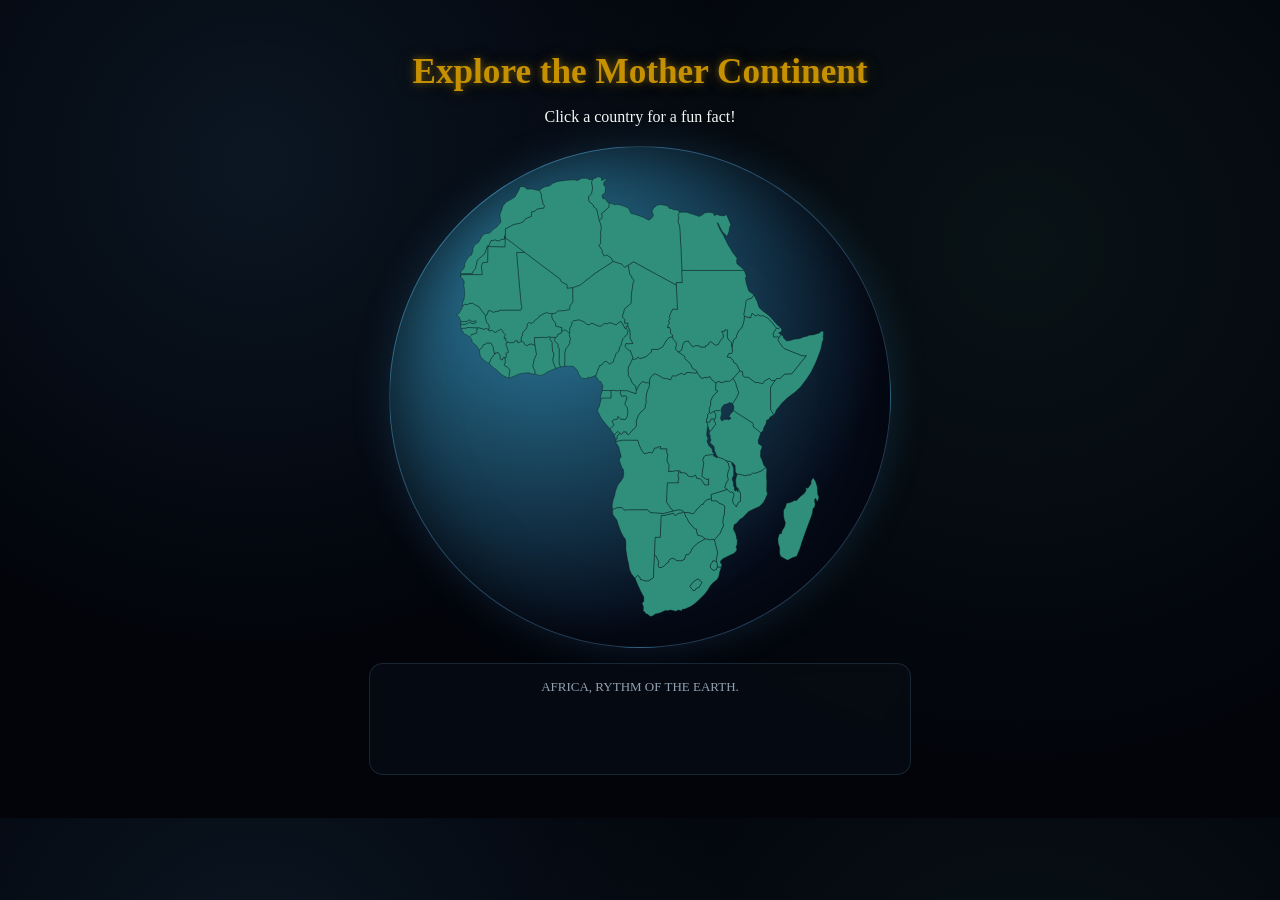
<file: index.html>
<!DOCTYPE html>
<html lang="en">
<head>
  <meta charset="UTF-8" />
  <meta name="viewport" content="width=device-width, initial-scale=1.0">
  <title>Africa Explorer</title>
    <link rel="stylesheet" href="styles.css" />
</head>

<body>

  <h1>Explore the Mother Continent</h1>
  <p class="subtitle">Click a country for a fun fact!</p>

  <!-- THE GLOBE -->
  <div id="globe">

    <!-- Floating tooltip (country name on hover) -->
    <div id="tooltip"></div>

    <!--
      THE MAP
      Each <path> is one country, drawn using coordinate strings.
      id="NG" lets JavaScript find it. data-name="Nigeria" is the display name.
    -->
    <svg
      id="africa-map"
      xmlns="http://www.w3.org/2000/svg"
      viewBox="0 0 1000 1001"
      width="1000"
      height="1001">

      <path id="AO" data-name="Angola" d="m 495.3,598.6 -36,-0.2 -4.3,1.7 -3.5,-0.3 -5.1,1.9 -1.1,2.7 6,8.7 2.4,9.3 3.6,13.4 -3.8,5.5 -0.6,2.8 2.9,8.3 3.1,8.4 3.6,5 0.6,7.8 -1.4,10.3 -4,6.1 -7.1,9.1 -2.9,5.6 -4.1,12.5 -0.8,5.9 -4.3,12.7 -1.9,12.2 1,8.7 5.9,-2.7 7.2,-2.3 7.8,0.4 7.1,6.3 1.9,-1 48.8,-0.6 8.2,6.6 29.1,2 22.4,-5.7 -7.6,-8.6 -7.8,-11.3 1.6,-44 25.3,0.1 -1,-4.7 2,-5.2 -2,-6.5 1.5,-6.7 -1.2,-4.3 -5.5,-0.8 -7.6,2 -5.3,-0.3 -3,1.3 0.9,-16.5 -3.9,-5.1 -0.8,-8.5 1.9,-8.4 -2.4,-5.3 -0.1,-8.7 -14.8,0.1 1.1,-5 -6.2,0.1 -0.7,2.4 -7.6,0.5 -3.1,8.1 -1.9,3.4 -6.7,-1.9 -4,1.9 -8.1,1.1 -4.6,-7.2 -2.7,-4.5 -3.5,-8.3 -2.9,-10.3 z m -47.4,-2.7 0.4,-6 2,-3.5 4.5,-2.9 -4.6,-4.8 -3.7,2.3 -5,6 3.3,10.4 3.1,-1.5 z" />
      <path id="BI" data-name="Burundi" d="m 669,556.1 -0.6,-5.4 0,0 -6.5,-0.9 -3.8,7.9 -7.4,-1.1 3,6.3 0.1,2.4 4.3,13.2 0,0.6 1.2,-0.2 4.5,-5 4.9,-7.2 3,-2.9 -0.1,-4.5 -2.6,-3.2 z" />
      <path id="BJ" data-name="Benin" d="m 340,356 -9.3,-8 -4.3,0.1 -4.1,4 -2.6,4.2 -6,1.2 -2.5,6.1 -4.1,1.6 -1.6,7.2 3.7,4.1 4.3,4.9 0.4,6.8 2.5,2.8 -0.5,31.8 3,9.5 10.1,-1.6 0.6,-22.3 -0.3,-8.8 2.3,-8.7 3.7,-4.3 5.9,-8.5 -1.3,-3.7 2.4,-5.6 -2.8,-8.2 0.5,-4.6 z" />
      <path id="BF" data-name="Burkina Faso" d="m 300.7,310.8 -7.8,0 -3,-2.6 -6.7,1.9 -11.3,5.8 -2.3,4.3 -9.4,6.2 -1.7,3.6 -5.1,2.8 -5.8,-1.9 -3.4,3.4 -1.8,9.5 -9.7,11.4 0.3,4.7 -3.4,5.9 0.8,8 5.5,3 2.1,4.6 5.4,2.9 4.3,-3.4 5.7,-0.6 8.3,3.6 -1.6,-10.4 0.3,-7.9 21.1,-0.6 5.4,1 3.9,-2.2 5.6,1.1 10.7,0.3 4.1,-1.6 2.5,-6.1 6,-1.2 2.6,-4.2 0.3,-9.5 -14,-3.1 -0.4,-6.7 -6.9,-9 -1.6,-6.3 1,-6.7 z" />
      <path id="BW" data-name="Botswana" d="m 600.6,762.7 -2.2,-1 -6.9,3.1 -3.6,0 -7.9,5.4 -4.4,-5.7 -18.7,4.9 -9,0.4 -1.9,49.3 -11.8,0.5 -1.4,40.4 3.2,2 6.5,13.2 -1.5,8.4 2.5,4.9 8.5,-1.4 6.2,-6.2 5.8,-4.2 3.2,-6.6 6,-3.2 4.9,1.7 5.5,3.9 9.6,0.6 7.8,-3.2 1.4,-4.3 2.4,-6.6 6.5,-1.1 3.9,-5.2 4.4,-9.3 11.2,-10.3 17.3,-10.2 -7.3,-6.2 -9.2,-2.1 -3.1,-8.8 0.2,-4.9 -5.1,-1.5 -13,-15.2 -3.5,-8 -2.3,-2.4 -4.2,-11.1 z" />
      <path id="CF" data-name="Central African Rep." d="m 587,398.1 -1,-0.7 -4.2,-4 -0.9,-4.3 1.9,-5.7 -0.1,-5.7 -7.2,-8.6 -1.5,-5.9 -7.7,2.3 -6,5.6 -8.6,15.1 -11.3,6.4 -11.8,-0.8 -3.4,1.2 1.2,4.9 -6.3,4.8 -5.1,5.4 -15.3,5.3 -3,-3.1 -2.1,-0.3 -2.2,3.6 -10,1 -6.1,14 -2.9,2.6 -0.8,10.7 1.2,5.8 -0.9,4.1 5.8,7.3 1,4.9 4.6,7.2 5.6,4.4 0.6,6.3 1.3,4 6.3,-12.8 7.3,-7.4 8.2,2.4 7.9,0.7 1,-9.6 4.7,-7.1 6.5,-4.4 10.1,4.7 7.8,5.1 9,1.4 9.1,2.7 3.6,-8.4 1.6,-1.1 5.6,1.4 13.5,-6.9 4.9,3 3.9,-0.5 1.8,-3.3 4.5,-1.2 9.2,1.4 7.9,0.4 4,-1.5 -2,-4.4 -9.2,-5.5 -3.2,-8.3 -5.2,-6 -8.3,-7.2 -0.1,-4.5 -6.8,-5.5 -8.4,-5.4 z" />
      <path id="CI" data-name="Côte d'Ivoire" d="m 230.4,373.8 -5,2.1 -2.9,1.7 -1.8,-5.9 -3.5,1.6 -2.1,-0.3 -2.3,4 -9.4,-0.1 -3.3,-2.1 -1.6,1.3 -2.5,1.1 -1,4.7 2.8,5.7 3,11.1 -4.6,1.6 -1.1,1.9 0.9,2.7 -0.8,6.1 -1.9,0 -0.6,4 1.2,6.7 -2.7,6.1 3.6,3.8 3.8,0.9 5.2,5.8 0.3,5.5 -1.1,1.7 -1,11.4 2.3,0.4 12.1,-5.1 8.5,-4 14.5,-2.4 7.8,-0.2 8.5,2.7 5.6,-0.1 0.5,-5.5 -5.2,-11.9 3.2,-15.6 5.1,-11.6 -3.2,-19.7 -8.3,-3.6 -5.7,0.6 -4.3,3.4 -5.4,-2.9 -2.1,-4.6 -5.5,-3 z" />
      <path id="CM" data-name="Cameroon" d="m 477.5,366.6 0.4,-9.2 -1,-9.1 -4.9,-8.9 -3.4,0.8 -0.4,4.4 4.9,5.5 -1.3,2.5 -0.5,4.6 -10.2,10.7 -3.1,8.8 -1.6,7.2 -2.6,3.1 -2.4,9.7 -6.4,5.7 -1.9,7 -2.7,5.6 -1.1,5.7 -8.3,4.7 -6.9,-5.7 -4.6,0.2 -7.2,8.1 -3.6,0.1 -5.7,13.4 -3.1,9.8 -0.1,3.8 3.1,2 2.5,6.2 5.6,2.3 4.8,9.2 -1.8,10.9 19.9,0.3 5.8,-0.9 7.4,1.9 7.3,-1.8 1.5,0.7 15.4,0.6 9.9,3.6 9.7,3.3 0.9,-7.5 -1.3,-4 -0.6,-6.3 -5.6,-4.4 -4.6,-7.2 -1,-4.9 -5.8,-7.3 0.9,-4.1 -1.2,-5.8 0.8,-10.7 2.9,-2.6 6.1,-14 1.8,-3.7 -3.9,-9.6 -1.8,-5.7 -5.3,-2.3 -7.2,-8.1 2.5,-6.5 5.6,1.3 3.4,-0.9 6.8,0.1 -6.8,-12.6 z" />
      <path id="CD" data-name="Dem. Rep. Congo" d="m 618.3,446 -9.2,-1.4 -4.5,1.2 -1.8,3.3 -3.9,0.5 -4.9,-3 -13.5,6.9 -5.6,-1.4 -1.6,1.1 -3.6,8.4 -9.1,-2.7 -9,-1.4 -7.8,-5.1 -10.1,-4.7 -6.5,4.4 -4.7,7.1 -1,9.6 -0.7,8.4 -3.6,7.4 -2.4,8.6 -1.5,12.3 0.7,7.8 -2,4.8 -0.3,5.1 -1.4,4.4 -8.1,6.7 -5.6,7.1 -5.3,13.4 0.3,11.4 -3.1,4.4 -7.2,6.8 -7.2,8.7 -4.5,-2.5 -0.8,-3.9 -6.6,-0.1 -4.2,5.3 -3.2,-1.4 -4.5,2.9 -2,3.5 -0.4,6 -3.1,1.5 1.6,4.3 5.1,-1.9 3.5,0.3 4.3,-1.7 36,0.2 2.9,10.3 3.5,8.3 2.7,4.5 4.6,7.2 8.1,-1.1 4,-1.9 6.7,1.9 1.9,-3.4 3.1,-8.1 7.6,-0.5 0.7,-2.4 6.2,-0.1 -1.1,5 14.8,-0.1 0.1,8.7 2.4,5.3 -1.9,8.4 0.8,8.5 3.9,5.1 -0.9,16.5 3,-1.3 5.3,0.3 7.6,-2 5.5,0.8 4.2,0.3 0.6,4.3 5.7,-0.3 7.7,1.3 3.9,6.2 9.7,2 7.5,-4.4 2.6,7.3 9.2,1.9 4.3,5.9 4.8,7.6 9.3,0.1 -0.6,-14.9 -3.4,2.5 -8.4,-5.4 -3.2,-2.4 1.9,-13.9 2.5,-16.4 -2.6,-6.1 3.6,-8.8 3.3,-1.7 16.4,-2.3 2.1,0.6 0.6,-2.3 -3.4,-3.7 -1.5,-7.6 -7.3,-7.6 -4.1,-9.9 2.3,-5.8 -3.2,-7.8 2.4,-22.1 0.1,0.2 -0.1,-2.4 -3,-6.3 1.2,-7.6 1.7,-1 0.5,-8.3 3.5,-3.8 0.1,-10.5 2.9,-5.3 0.6,-11.1 2.6,-6.4 4.6,-7.2 4.7,-3.7 3.9,-4.9 -4.9,-1.9 0.6,-16.1 0,0 -10.9,-9.2 -2.9,-5.9 -6.8,2.9 -5.7,-0.9 -3.2,2.3 -5.5,-1.7 -7.5,-11.4 -4,1.5 -7.9,-0.4 z" />
      <path id="CG" data-name="Congo" d="m 521.5,468.8 -7.9,-0.7 -8.2,-2.4 -7.3,7.4 -6.3,12.8 -0.9,7.5 -9.7,-3.3 -9.9,-3.6 -15.4,-0.6 -0.9,6.1 3.4,7.1 9.1,-1.1 3.1,2.7 -5.3,16.1 5.8,8.2 1.3,10.8 -1.6,9.2 -3.7,6.5 -10.8,-0.6 -6.5,-6.6 -1,6.1 -8.3,1.7 -4.2,3.5 4.6,9.1 -9.3,7.7 9.9,14.6 5,-6 3.7,-2.3 4.6,4.8 3.2,1.4 4.2,-5.3 6.6,0.1 0.8,3.9 4.5,2.5 7.2,-8.7 7.2,-6.8 3.1,-4.4 -0.3,-11.4 5.3,-13.4 5.6,-7.1 8.1,-6.7 1.4,-4.4 0.3,-5.1 2,-4.8 -0.7,-7.8 1.5,-12.3 2.4,-8.6 3.6,-7.4 0.7,-8.4 z" />
      <path id="DJ" data-name="Djibouti" d="m 820.3,358.7 -5.3,-3.8 6.8,-3.3 0.1,-5.7 -3,-4.3 -3.6,3.4 -5.2,-1.2 -4,6.1 -3.9,6.5 1.1,3.8 0.3,4.2 6.8,0.2 2.9,-0.9 2.8,2.4 4.2,-7.4 z" />
      <path id="DZ" data-name="Algeria" d="M 392.4,5.7 384.6,6.5 379.8,3.3 367.6,3.4 357,8.9 351.2,6.8 332.3,8 l -19.4,2.5 -11,4.3 -7.2,5.8 -12.4,2.4 -11.1,7.7 4.2,9 0.7,8.4 3.9,14.7 3.1,2.9 -2.2,5.4 -15.2,2.3 -5.4,5.1 -6.7,1.2 -0.6,10.2 -13.8,5.4 -4.6,7 -9.6,3.7 -11.8,2.1 -19.2,10.2 -0.2,16.3 0,1 -0.3,2.7 44.1,33.5 40,30.2 40.4,30.2 2.9,6.4 7.5,4 5.5,2.2 0.2,8.8 13.3,-1.3 16.9,-6.2 34.5,-27.1 40.5,-26.4 -5.4,-8.7 -9.6,-6.4 -5.5,2.5 -4.3,-7.7 -0.6,-5.9 -7.2,-10.1 4.6,-5.8 -1.3,-8.7 1.4,-7.6 -1,-6.3 1.8,-11.3 -0.8,-6.4 -4.1,-12.2 -5.7,-24.7 -7.3,-5.6 -0.2,-3.3 -9.7,-8.3 -1.3,-10.4 7,-7.8 2.4,-11.6 -2.3,-13.4 2.2,-7.2 z" />
      <path id="EG" data-name="Egypt" d="m 628.8,88.1 -11.9,-4 -11.5,-3.7 -15.6,0.2 -3.7,6.6 2.2,5.9 -2.4,8.5 4.2,11.2 2.9,49.2 2.2,50.9 48.1,0 46.4,0 47.4,0 -2.2,-2.8 -14.7,-12.4 -0.9,-9 2.2,-2.4 -11.6,-15.3 -4.4,-7.9 -4.9,-7.5 -10.5,-21.6 -8.4,-13.9 -6.1,-14.5 1.1,-1.3 10.1,19.8 5.8,6.2 4.3,4.4 2.5,-2.4 2.7,-7.2 1.6,-10.4 2.8,-5.6 -1.5,-3.5 -8.5,-20.1 0,0 -5.4,3.4 -9.2,-0.8 -9.6,-3.2 -2.3,4.5 -3.8,-6.8 -8.5,-1.8 -10.2,1.2 -4.5,3.9 -8.6,4.4 -5.6,-2.2 z" />
      <path id="ER" data-name="Eritrea" d="m 777.6,303.8 -7,-6.8 -4,-12.7 -7.8,-16 -5.7,7.9 -8.8,2.3 -3.6,4.2 -0.7,9.2 -4.3,20.3 1.5,5.6 14.3,2.9 3.3,-10.4 7.6,6.3 7,-3.2 3,2.9 8.3,0.1 10.8,5.6 3.4,4.8 5.5,4.4 5.4,8.1 4.3,4.5 5.2,1.2 3.6,-3.4 -6.2,-4.2 -4,-4.7 -6.9,-8 -7.1,-7.9 -17.1,-13 z" />
      <path id="ET" data-name="Ethiopia" d="m 754.8,310.3 -3.3,10.4 -14.3,-2.9 -1.4,11.9 -4.5,13.6 -7.1,6.8 -4.8,10.6 -1.1,5.7 -5.6,3.8 -3.3,14.5 0.1,1.7 0.4,10.8 -1.8,4.2 -6.4,0.3 -4,7.9 7.5,1 6.3,6.7 2.2,5.6 5.7,3.2 7.4,15 6.4,2.4 0.1,7.7 4.2,4.6 8.5,0 15.7,11.7 3.8,0.2 2.9,-0.4 2.7,1.6 8.2,1.1 3.5,-5.8 11.1,-5.8 4.9,4.7 8.4,0 3.3,-4.4 7.8,-0.2 10.7,-9.8 15.9,-0.6 33.5,-41.5 -10.3,0.1 -40.3,-16.4 -4.8,-5 -4.6,-6.6 -4.8,-7.7 2.5,-4.9 -2.8,-2.4 -2.9,0.9 -6.8,-0.2 -0.3,-4.2 -1.1,-3.8 3.9,-6.5 4,-6.1 -4.3,-4.5 -5.4,-8.1 -5.5,-4.4 -3.4,-4.8 -10.8,-5.6 -8.3,-0.1 -3,-2.9 -7,3.2 -7.6,-6.3 z" />
      <path id="GA" data-name="Gabon" d="m 455.9,485.9 -1.5,-0.7 -7.3,1.8 -7.4,-1.9 -5.8,0.9 0.1,16.7 -17.7,-0.2 -4.2,0.8 -2.4,10.3 -3,10.1 -2.7,4.4 -0.3,4.6 7.3,14.3 8.1,11.4 12.5,14 9.3,-7.7 -4.6,-9.1 4.2,-3.5 8.3,-1.7 1,-6.1 6.5,6.6 10.8,0.6 3.7,-6.5 1.6,-9.2 -1.3,-10.8 -5.8,-8.2 5.3,-16.1 -3.1,-2.7 -9.1,1.1 -3.4,-7.1 0.9,-6.1 z" />
      <path id="GH" data-name="Ghana" d="m 296.4,364.9 -5.6,-1.1 -3.9,2.2 -5.4,-1 -21.1,0.6 -0.3,7.9 1.6,10.4 3.2,19.7 -5.1,11.6 -3.2,15.6 5.2,11.9 -0.5,5.5 10.9,3.9 11,-4 6.7,-4.7 19.2,-8.1 -2.8,-4.9 -3.2,-8.8 -1,-6.8 2.7,-12.5 -3,-5 -1.2,-10.9 0,-10.1 -5.1,-7.1 0.9,-4.3 z" />
      <path id="GN" data-name="Guinea" d="m 156.4,345.2 -1.8,0.7 -6.6,-1.1 -0.9,1.6 -2.7,0.3 -8.7,-3.4 -5.8,-0.1 -0.3,4.7 -1.3,1.4 0.9,4.6 -1.9,1.8 -2.7,0.1 -3.2,2.3 -3.7,-0.3 -5.5,6.8 3.6,2.2 1.7,3.1 1.3,6.1 3,2.7 3.1,1.8 4.7,5.4 5.3,8.2 6.5,-6.1 1.5,-3.8 2.1,-3 3.3,-0.3 2.9,-2.6 9.7,0 3.3,5 2.6,5.8 -0.4,4 1.9,3.6 -0.1,5.1 3.3,-0.8 2.6,-0.3 3.2,-1.6 5.1,8.5 -0.9,5.6 2.4,2.9 3.4,0.1 2.6,-5.6 3.4,0.4 1.9,0 0.8,-6.1 -0.9,-2.7 1.1,-1.9 4.6,-1.6 -3,-11.1 -2.8,-5.7 1,-4.7 2.5,-1.1 -3.7,-4 0.7,-4.1 -1.6,-1.6 -2.6,1.3 0.6,-4.5 2.5,-3.5 -5,-5.8 -1.4,-3.8 -2.7,-3.1 -2.4,-0.3 -2.9,1.9 -4,1.8 -3.3,3 -5.2,-1.1 -3.3,-3.5 -2,-0.4 -3.2,1.8 -2,0 -0.6,-5 z" />
      <path id="GM" data-name="Gambia" d="m 91.9,335.4 11,0.2 3,-1.9 2.2,-0.1 4.5,-3.2 5.2,2.9 5.2,0.3 5.3,-3.1 -2.4,-4 -4,2.3 -3.8,-0.1 -4.7,-3.4 -3.8,0.2 -2.8,3.3 -13.2,0.4 -1.7,6.2 z" />
      <path id="GW" data-name="Guinea-Bissau" d="m 129.9,343.2 -22.4,-0.6 -3.3,1.6 -4,-0.5 -6.5,2.3 0.7,2.9 3.7,3 -0.1,2.1 2.7,3.9 5.1,0.9 6.4,5.8 5.5,-6.8 3.7,0.3 3.2,-2.3 2.7,-0.1 1.9,-1.8 -0.9,-4.6 1.3,-1.4 0.3,-4.7 z" />
      <path id="GQ" data-name="Eq. Guinea" d="m 433.9,486 -19.9,-0.3 -4.1,15.5 2.2,2.1 4.2,-0.8 17.7,0.2 -0.1,-16.7 z" />
      <path id="KE" data-name="Kenya" d="m 807.2,463.1 -8.4,0 -4.9,-4.7 -11.1,5.8 -3.5,5.8 -8.2,-1.1 -2.7,-1.6 -2.9,0.4 -3.8,-0.2 -15.7,-11.7 -8.5,0 -4.2,-4.6 -0.1,-7.7 -6.4,-2.4 -8.1,9.1 -7.4,8.3 5.9,9.6 1.5,7 5.5,15.8 -4.4,10.1 -5.9,9.2 -3.5,5.6 0,0.7 2.9,5.2 -0.8,10.3 44.1,28.2 0.7,8 17.3,13.8 5,-4.6 2.5,-9.2 4,-5.5 1.9,-9.8 4.6,-1 3.1,-5.8 8.6,-5.5 -7.2,-11.4 -0.4,-50.4 10.5,-15.7 z" />
      <path id="LR" data-name="Liberia" d="m 193.3,411 -3.4,-0.4 -2.6,5.6 -3.4,-0.1 -2.4,-2.9 0.9,-5.6 -5.1,-8.5 -3.2,1.6 -2.6,0.3 -5.7,6.5 -5.5,7.5 -0.7,4 -2.9,4.4 8.1,8.9 10.4,7.6 11,10.5 12.6,6.6 3.2,-0.1 1,-11.4 1.1,-1.7 -0.3,-5.5 -5.2,-5.8 -3.8,-0.9 -3.6,-3.8 2.7,-6.1 -1.2,-6.7 0.6,-4 z" />
      <path id="LY" data-name="Libya" d="m 589.8,80.6 -3.1,-4.5 -11.7,-1.6 -3.9,-2.4 -4.4,0 -4.4,-6.2 -15.9,-2.8 -7.9,1.8 -7.9,6.5 -3.3,6.7 3.4,10.6 -5.3,6.3 -5.5,3.6 L 507,91.7 490.3,86 479.7,83.3 473.6,71 l -15.7,-6.1 -9.8,-2.3 -4.8,1.2 -13.8,-4.8 -0.3,10.6 -5.6,4 -3.4,4.4 -7.9,5.3 1.5,5.7 -0.9,5.8 -5.6,3.2 4.1,12.2 0.8,6.4 -1.8,11.3 1,6.3 -1.4,7.6 1.3,8.7 -4.6,5.8 7.2,10.1 0.6,5.9 4.3,7.7 5.5,-2.5 9.6,6.4 5.4,8.7 19,6 6.9,7.5 8.3,-5.1 11.9,-7.6 48.4,26.5 48.7,26.5 -0.1,-5.8 13.8,0 -1,-27.7 -2.2,-50.9 -2.9,-49.2 -4.2,-11.2 2.4,-8.5 -2.2,-5.9 3.7,-6.6 z" />
      <path id="LS" data-name="Lesotho" d="m 625.3,939.9 2.5,-4.4 6.7,-2.2 2.4,-4.5 4.1,-6.7 -3.8,-4.2 -4.8,-4.2 -5.7,2.8 -6.8,5.4 -6.9,8.7 8,10.6 4.3,-1.3 z" />
      <path id="MA" data-name="Morocco" d="m 271.2,30.7 -5,-0.1 -11.9,-3.1 -11,0.9 -6.8,-5.9 -8.5,-0.1 -3.8,8.6 -8,14.5 -8.7,5.7 -11.8,6.4 -7.7,9.3 -1.8,7.3 -4.8,11.8 2.5,17.2 -10.1,11.5 -6,3.7 -9.6,9.4 -11,1.6 -6.1,5.3 -0.2,0.2 -7.9,14.1 -8.1,5.1 -4.5,8.5 -0.5,7.4 -3.4,8.1 -4,2.2 -6.9,8.8 -4.4,9.8 0.7,4.6 -4.1,7.3 -4.7,3.7 -0.8,6.4 0.2,0.1 27,-1.1 1.6,-5 5,-6.2 4.4,-19.1 16.9,-15 6,-17.4 3.7,-1.1 4.2,-10.8 10,-1.4 4.2,1.8 5.4,0 3.9,-3.2 7.3,-0.4 -0.1,-7.5 0,0 1.8,0 0.2,-16.3 19.2,-10.2 11.8,-2.1 9.6,-3.7 4.6,-7 13.8,-5.4 0.6,-10.2 6.7,-1.2 5.4,-5.1 15.2,-2.3 2.2,-5.4 -3.1,-2.9 -3.9,-14.7 -0.7,-8.4 -4.2,-9 z" />
      <path id="MG" data-name="Madagascar" d="m 902.9,704.8 -2.5,-9.1 -3,-5.9 -3.9,-5.9 -4.3,6.2 -0.7,8.3 -7.1,9.6 -5.1,-1.7 1.3,6 -4,6.9 -10.4,8.5 -7.3,7.9 -5.4,0.2 -4.6,2.5 -6.9,2.8 -6,0.6 -2.2,8.7 -4.7,7.8 0.2,12.7 1.7,8.7 2.4,6.6 -1.7,8.8 -6.4,10.5 -0.3,4.6 -5.7,2.4 -2.8,10 0.4,9.9 3.4,11 -0.1,12.3 2.6,7.3 9.1,5 6.5,3.5 10.9,-5.8 9.9,-3.3 6.8,-16.1 6.1,-19.2 9.3,-26.2 7.3,-19.1 5.9,-16.1 1.6,-11.7 3.5,-3.2 1.5,-5.9 -1.7,-10.2 2.6,-4.1 3.5,8.1 2.4,-4.1 1.7,-6.6 -2.8,-6.5 -1,-16.7 z" />
      <path id="ML" data-name="Mali" d="m 347.4,252.3 -13.3,1.3 -0.2,-8.8 -5.5,-2.2 -7.5,-4 -2.9,-6.4 -40.4,-30.2 -40,-30.2 -18.2,0.2 5.1,59.7 5.4,59.7 2,1.8 -2.7,9.6 -48.5,0.2 -1.9,3.1 -4.6,-0.9 -6.9,2.7 -8.4,-3.8 -3.8,0.3 -2.2,8.2 -4.1,2.5 0.4,8.6 2.3,7.9 4.5,3.9 1,5.3 -0.6,4.4 0.6,5 2,0 3.2,-1.8 2,0.4 3.3,3.5 5.2,1.1 3.3,-3 4,-1.8 2.9,-1.9 2.4,0.3 2.7,3.1 1.4,3.8 5,5.8 -2.5,3.5 -0.6,4.5 2.6,-1.3 1.6,1.6 -0.7,4.1 3.7,4 1.6,-1.3 3.3,2.1 9.4,0.1 2.3,-4 2.1,0.3 3.5,-1.6 1.8,5.9 2.9,-1.7 5,-2.1 -0.8,-8 3.4,-5.9 -0.3,-4.7 9.7,-11.4 1.8,-9.5 3.4,-3.4 5.8,1.9 5.1,-2.8 1.7,-3.6 9.4,-6.2 2.3,-4.3 11.3,-5.8 6.7,-1.9 3,2.6 7.8,0 7.7,-0.6 4.5,-4.9 16.5,-1.2 10.7,-2.2 1,-8.5 6.6,-9.2 -0.3,-31.9 z" />
      <path id="MZ" data-name="Mozambique" d="m 788.2,666.2 -1.7,-6.2 0,0 0,0 -10,8.1 -13.4,5.3 -7.3,-0.2 -4.5,4.2 -8.4,0.3 -3.3,1.8 -14.4,-3.9 -4.7,0.5 -3.3,13.1 1.4,15.8 0.7,0 4.2,4.4 4.6,10 0.3,17.8 -5.4,3 -4.1,9.6 -7.5,-8.6 -0.5,-9.7 2.9,-6.5 -0.5,-5.5 -4.7,-3.5 -3.3,1.2 -6.8,-6.6 -37.1,11.4 0.8,9.9 0.6,5.1 10,-0.3 5.5,3 2.5,3.4 5.7,1 6.1,4.4 -0.8,17.5 -2.8,9.6 -1,10.4 1.7,4.1 -1.7,8.1 -1.9,1.3 -3.6,9.9 -13.4,15.7 4.7,19.5 2.5,9.9 -3,15.4 0.7,5 1.3,6.2 0.6,6.1 9,0.1 1.5,-7.3 -2.9,-0.9 -0.6,-5.8 5.5,-5.2 14.8,-7.5 10.1,-4.6 5.3,-5 2.1,-5.7 -2.7,-2.4 2.4,-6.4 1.1,-13.6 -2.2,0.7 0.1,-4.1 -1.9,-8.1 -5.2,-10.5 1.6,-9.9 5.1,-3.2 8.9,-9.8 4.7,-2.5 14.4,-14.9 14,-6.7 11.3,-5.3 8.1,-8.5 5.2,-9.6 4.1,-9.9 -1.8,-6.8 0.4,-21.6 -1,-12.2 0.9,-13.8 z" />
      <path id="MR" data-name="Mauritania" d="m 237.6,171.8 -44.1,-33.5 -0.5,20.9 -38.9,-0.7 -0.4,35.4 -11.2,1.3 -3.1,7.1 1.9,20 -46.9,-0.1 -2.7,4.6 6.1,6 3,6.5 -1.4,6.9 1.3,6.9 1,13.7 -1.8,13 -3.5,6.8 0.9,7.5 4.2,-4.5 6,1.2 5.9,-3 6.8,-0.1 5.7,4 7.9,3.7 7.2,10.2 7.8,9.5 4.1,-2.5 2.2,-8.2 3.8,-0.3 8.4,3.8 6.9,-2.7 4.6,0.9 1.9,-3.1 48.5,-0.2 2.7,-9.6 -2,-1.8 -5.4,-59.7 -5.1,-59.7 18.2,-0.2 z" />
      <path id="MW" data-name="Malawi" d="m 714.6,711.7 0.3,-5.2 -2.7,-4.1 0.4,-6 -3.3,-10.2 3.7,-7.7 -0.2,-16.7 -4.1,-8.9 0.4,-1.5 0,0 -2.3,-3.8 -11.9,-2.6 5.6,6.2 2.8,11.7 -2.2,3.8 -2.7,11.2 2,11.5 -4,4.8 -4.1,12.8 6.2,3.6 6.8,6.6 3.3,-1.2 4.7,3.5 0.5,5.5 -2.9,6.5 0.5,9.7 7.5,8.6 4.1,-9.6 5.4,-3 -0.3,-17.8 -4.6,-10 -4.2,-4.4 -0.7,0 0.1,1.9 2.3,0.5 2.2,7.4 -0.4,1.7 -4.1,-5.3 -2.2,3.4 -1.9,-2.9 z" />
      <path id="NA" data-name="Namibia" d="m 576,759.7 -22.4,5.7 -29.1,-2 -8.2,-6.6 -48.8,0.6 -1.9,1 -7.1,-6.3 -7.8,-0.4 -7.2,2.3 -5.9,2.7 0.6,10.6 9.5,13.5 2.5,8.7 6,16.6 5.9,11.4 4.6,5.7 1.3,7.6 -0.1,16.5 3.4,21.3 2.6,10.1 2.2,13.4 4.3,10.1 8.3,10.5 6,-6.8 4.5,3.7 1.7,6 5.2,1 7.3,2.6 6.4,-1 10.8,-7.1 2.2,-51.1 1.4,-40.4 11.8,-0.5 1.9,-49.3 9,-0.4 18.7,-4.9 4.4,5.7 7.9,-5.4 3.6,0 6.9,-3.1 0,-1.2 -4.7,-3.1 -7.8,-0.8 -9.9,3.1 z" />
      <path id="NE" data-name="Niger" d="m 458.3,198.6 -19,-6 -40.5,26.4 -34.5,27.1 -16.9,6.2 0.3,31.9 -6.6,9.2 -1,8.5 -10.7,2.2 -16.5,1.2 -4.5,4.9 -7.7,0.6 -1,6.7 1.6,6.3 6.9,9 0.4,6.7 14,3.1 -0.3,9.5 4.1,-4 4.3,-0.1 9.3,8 0.8,-12.4 3.5,-5.5 1.6,-8 3.2,-3 13,-1.6 12.2,5.1 4.6,5.3 6.1,0.2 5.8,-3.4 14.7,7.1 6.2,-0.3 7.1,-5.9 7.1,0.4 3.5,-1.9 6.5,0.8 9.4,4 9.4,-7.7 2.9,0.6 8.4,15.1 2.2,-0.3 0.4,-4.4 3.4,-0.8 1.1,-6.5 -7.8,-0.3 -0.1,-8.9 -5.1,-5.2 4.9,-18.2 15.2,-13 0.2,-18 4,-28.1 2.5,-6 -5.1,-4.7 -0.3,-4.4 -4.6,-3.6 -3.4,-21.5 -8.3,5.1 -6.9,-7.5 z" />
      <path id="NG" data-name="Nigeria" d="m 468.2,344.6 -2.2,0.3 -8.4,-15.1 -2.9,-0.6 -9.4,7.7 -9.4,-4 -6.5,-0.8 -3.5,1.9 -7.1,-0.4 -7.1,5.9 -6.2,0.3 -14.7,-7.1 -5.8,3.4 -6.1,-0.2 -4.6,-5.3 -12.2,-5.1 -13,1.6 -3.2,3 -1.6,8 -3.5,5.5 -0.8,12.4 -0.5,4.6 2.8,8.2 -2.4,5.6 1.3,3.7 -5.9,8.5 -3.7,4.3 -2.3,8.7 0.3,8.8 -0.6,22.3 10.7,0 9.2,-0.1 8.6,9.1 4.1,10 6.5,8.6 9.8,0.3 4.7,-3.1 4.6,0.8 12.7,-5 3.1,-9.8 5.7,-13.4 3.6,-0.1 7.2,-8.1 4.6,-0.2 6.9,5.7 8.3,-4.7 1.1,-5.7 2.7,-5.6 1.9,-7 6.4,-5.7 2.4,-9.7 2.6,-3.1 1.6,-7.2 3.1,-8.8 10.2,-10.7 0.5,-4.6 1.3,-2.5 -4.9,-5.5 z" />
      <path id="RW" data-name="Rwanda" d="m 667.9,533 -7.4,4.3 -2.9,-1.4 -3.5,3.8 -0.5,8.3 -1.7,1 -1.2,7.6 7.4,1.1 3.8,-7.9 6.5,0.9 0,0 3.5,-1.8 0.8,-8.1 -4.8,-7.8 z" />
      <path id="EH" data-name="W. Sahara" d="m 193.8,134.6 -1.8,0 0,0 0.1,7.5 -7.3,0.4 -3.9,3.2 -5.4,0 -4.2,-1.8 -10,1.4 -4.2,10.8 -3.7,1.1 -6,17.4 -16.9,15 -4.4,19.1 -5,6.2 -1.6,5 -27,1.1 -0.2,-0.1 -0.6,5.9 2.7,-4.6 46.9,0.1 -1.9,-20 3.1,-7.1 11.2,-1.3 0.4,-35.4 38.9,0.7 0.5,-20.9 0.3,-2.7 0,-1 z" />
      <path id="SD" data-name="Sudan" d="m 740,291.9 0.7,-9.2 3.6,-4.2 8.8,-2.3 5.7,-7.9 -6.9,-5.1 -4.8,-3.4 -5.3,-16.5 -2.5,-14.3 2.5,-2.5 -4.7,-13.6 -47.4,0 -46.4,0 -48.1,0 1,27.7 -13.8,0 0.1,5.8 2.4,54.9 -10.5,-0.9 -5.2,10.2 -3,8.5 2.6,3.2 -3.8,4.3 1.5,5.7 -3,5.8 -1.2,5 4.3,-0.8 2.6,5.4 0.3,8 4.6,4.1 -0.1,3.4 1.5,5.9 7.2,8.6 0.1,5.7 -1.9,5.7 0.9,4.3 4.2,4 1,0.7 3.8,-1.6 4.1,-2.6 2.9,-12.3 3.2,-6.4 8.8,-1.9 2.1,3.8 6.5,8 3.3,1.2 4.4,-2.3 8.7,0.4 1.8,2.9 12.1,0 0.3,-2.9 6.3,-2.6 1.1,-4 4.6,-2.9 10.4,8.1 6.2,-1.4 5.8,-10 6.5,-7.6 -1.3,-8.3 -3,-4 7.3,-0.8 0.7,-3 5.7,0.9 -1.2,10.2 1.7,10 6.5,5.5 1.5,4.7 0,6.9 1.7,0.3 -0.1,-1.7 3.3,-14.5 5.6,-3.8 1.1,-5.7 4.8,-10.6 7.1,-6.8 4.5,-13.6 1.4,-11.9 -1.5,-5.6 4.3,-20.3 z" />
      <path id="SS" data-name="S. Sudan" d="m 707.8,379.2 -1.5,-4.7 -6.5,-5.5 -1.7,-10 1.2,-10.2 -5.7,-0.9 -0.7,3 -7.3,0.8 3,4 1.3,8.3 -6.5,7.6 -5.8,10 -6.2,1.4 -10.4,-8.1 -4.6,2.9 -1.1,4 -6.3,2.6 -0.3,2.9 -12.1,0 -1.8,-2.9 -8.7,-0.4 -4.4,2.3 -3.3,-1.2 -6.5,-8 -2.1,-3.8 -8.8,1.9 -3.2,6.4 -2.9,12.3 -4.1,2.6 -3.8,1.6 8.4,5.4 6.8,5.5 0.1,4.5 8.3,7.2 5.2,6 3.2,8.3 9.2,5.5 2,4.4 7.5,11.4 5.5,1.7 3.2,-2.3 5.7,0.9 6.8,-2.9 2.9,5.9 10.9,9.2 0,0 5,-3.8 7.8,3.1 9.8,-3.3 8.6,0.1 7.4,-6.4 7.4,-8.3 8.1,-9.1 -7.4,-15 -5.7,-3.2 -2.2,-5.6 -6.3,-6.7 -7.5,-1 4,-7.9 6.4,-0.3 1.8,-4.2 -0.4,-10.8 -1.7,-0.3 0,-6.9 z" />
      <path id="SN" data-name="Senegal" d="m 148.8,315.1 -7.8,-9.5 -7.2,-10.2 -7.9,-3.7 -5.7,-4 -6.8,0.1 -5.9,3 -6,-1.2 -4.2,4.5 -3,7.1 -6.1,9.7 -5.4,2.6 6,4.9 4.8,10.8 13.2,-0.4 2.8,-3.3 3.8,-0.2 4.7,3.4 3.8,0.1 4,-2.3 2.4,4 -5.3,3.1 -5.2,-0.3 -5.2,-2.9 -4.5,3.2 -2.2,0.1 -3,1.9 -11,-0.2 1.8,10.6 6.5,-2.3 4,0.5 3.3,-1.6 22.4,0.6 5.8,0.1 8.7,3.4 2.7,-0.3 0.9,-1.6 6.6,1.1 1.8,-0.7 0.6,-4.4 -1,-5.3 -4.5,-3.9 -2.3,-7.9 -0.4,-8.6 z" />
      <path id="SL" data-name="Sierra Leone" d="m 171.5,401 -3.3,0.8 0.1,-5.1 -1.9,-3.6 0.4,-4 -2.6,-5.8 -3.3,-5 -9.7,0 -2.9,2.6 -3.3,0.3 -2.1,3 -1.5,3.8 -6.5,6.1 1.4,10.3 2.1,5 6.3,7.4 8.7,5.6 3.3,1 2.9,-4.4 0.7,-4 5.5,-7.5 5.7,-6.5 z" />
      <path id="SZ" data-name="Swaziland" d="m 674,874.9 -5.8,-2.6 -3.5,1 -1.4,4 -3.6,5.2 -0.2,4.8 6.6,7.5 7,-1.5 2.8,-6.1 -0.6,-6.1 -1.3,-6.2 z" />
      <path id="TD" data-name="Chad" d="m 582.5,246.4 -48.7,-26.5 -48.4,-26.5 -11.9,7.6 3.4,21.5 4.6,3.6 0.3,4.4 5.1,4.7 -2.5,6 -4,28.1 -0.2,18 -15.2,13 -4.9,18.2 5.1,5.2 0.1,8.9 7.8,0.3 -1.1,6.5 4.9,8.9 1,9.1 -0.4,9.2 6.8,12.6 -6.8,-0.1 -3.4,0.9 -5.6,-1.3 -2.5,6.5 7.2,8.1 5.3,2.3 1.8,5.7 3.9,9.6 -1.8,3.7 10,-1 2.2,-3.6 2.1,0.3 3,3.1 15.3,-5.3 5.1,-5.4 6.3,-4.8 -1.2,-4.9 3.4,-1.2 11.8,0.8 11.3,-6.4 8.6,-15.1 6,-5.6 7.7,-2.3 0.1,-3.4 -4.6,-4.1 -0.3,-8 -2.6,-5.4 -4.3,0.8 1.2,-5 3,-5.8 -1.5,-5.7 3.8,-4.3 -2.6,-3.2 3,-8.5 5.2,-10.2 10.5,0.9 -2.4,-54.9 z" />
      <path id="TG" data-name="Togo" d="m 307.1,365.2 -10.7,-0.3 -0.9,4.3 5.1,7.1 0,10.1 1.2,10.9 3,5 -2.7,12.5 1,6.8 3.2,8.8 2.8,4.9 9.8,-3 -3,-9.5 0.5,-31.8 -2.5,-2.8 -0.4,-6.8 -4.3,-4.9 -3.7,-4.1 1.6,-7.2 z" />
      <path id="TN" data-name="Tunisia" d="m 429.5,59 -4.5,-2.2 -3.2,-6.6 -6,-0.2 -2.4,-7.6 7.3,-7 1.1,-12.1 -4.1,-3.5 -0.2,-6.5 5.5,-7 -0.9,-2.7 -9.5,5.2 0.1,-7.1 -8.1,-1.7 -12.2,5.7 -2.2,7.2 2.3,13.4 -2.4,11.6 -7,7.8 1.3,10.4 9.7,8.3 0.2,3.3 7.3,5.6 5.7,24.7 5.6,-3.2 0.9,-5.8 -1.5,-5.7 7.9,-5.3 3.4,-4.4 5.6,-4 0.3,-10.6 z" />
      <path id="TZ" data-name="Tanzania" d="m 672.2,531.3 -4.3,1.7 4.8,7.8 -0.8,8.1 -3.5,1.8 0,0 0.6,5.4 2.6,3.2 0.1,4.5 -3,2.9 -4.9,7.2 -4.5,5 -1.2,0.2 -0.7,5.9 2.3,2 -0.5,5.9 2.3,5.5 -2.9,5.3 9.7,9.4 0.8,8.5 5.9,14.2 0,0 0.6,0.4 4.8,2.3 7.7,2.4 6.8,4.1 11.9,2.6 2.3,3.8 0,0 0.8,-2.7 6.2,7.4 0.6,14.5 3.9,5.3 -0.1,0.2 4.7,-0.5 14.4,3.9 3.3,-1.8 8.4,-0.3 4.5,-4.2 7.3,0.2 13.4,-5.3 10,-8.1 0,0 -4.4,-3 -4.7,-13.6 -4,-8.7 1,-6.6 -0.6,-4.2 3.5,-8.4 -0.3,-3.6 -7.7,-5 -0.6,-7.8 5.9,-17.1 -17.3,-13.8 -0.7,-8 -44.1,-28.2 0,0 -6,6.1 -4.1,6.3 4.8,4.7 -7,3.4 -1.5,-1.6 -7.1,0.9 -5.5,3.1 -3.3,-5.4 2.3,-9.7 0.5,-8.3 0,0 0,0 -13.4,-0.2 z" />
      <path id="UG" data-name="Uganda" d="m 711.3,458.5 -7.4,6.4 -8.6,-0.1 -9.8,3.3 -7.8,-3.1 -5,3.8 0,0 -0.6,16.1 4.9,1.9 -3.9,4.9 -4.7,3.7 -4.6,7.2 -2.6,6.4 -0.6,11.1 -2.9,5.3 -0.1,10.5 2.9,1.4 7.4,-4.3 4.3,-1.7 13.4,0.2 0,0 -0.7,-5.3 5.7,-8.1 7.7,-2 5.2,-3.3 6.3,2.7 0.6,1 0,-0.7 3.5,-5.6 5.9,-9.2 4.4,-10.1 -5.5,-15.8 -1.5,-7 -5.9,-9.6 z" />
      <path id="ZA" data-name="South Africa" d="m 522.3,999 5.3,-0.3 7.5,-5.3 10,-2.2 12.3,-5.5 4.7,0.7 7.2,-1.7 12.3,2.7 5.9,-2.6 6.9,2 1.8,-3.8 6,-0.8 12.6,-5.3 9.3,-6.3 8.9,-8.3 14.4,-14.2 7.5,-9.9 3.9,-7.1 5.5,-7 2.5,-2 8.6,-7 3.5,-6.2 2.3,-11.5 3.7,-10.1 -9,-0.1 -2.8,6.1 -7,1.5 -6.6,-7.5 0.2,-4.8 3.6,-5.2 1.4,-4 3.5,-1 5.8,2.6 -0.7,-5 3,-15.4 -2.5,-9.9 -4.7,-19.5 -6.3,-1.3 -4.1,1.6 -5.7,-2.3 -4.9,-0.2 -17.3,10.2 -11.2,10.3 -4.4,9.3 -3.9,5.2 -6.5,1.1 -2.4,6.6 -1.4,4.3 -7.8,3.2 -9.6,-0.6 -5.5,-3.9 -4.9,-1.7 -6,3.2 -3.2,6.6 -5.8,4.2 -6.2,6.2 -8.5,1.4 -2.5,-4.9 1.5,-8.4 -6.5,-13.2 -3.2,-2 -2.2,51.1 -10.8,7.1 -6.4,1 -7.3,-2.6 -5.2,-1 -1.7,-6 -4.5,-3.7 -6,6.8 7.7,17.9 0,0.1 5.4,11.7 6.9,12.8 -0.2,10.6 -3.9,2.5 3.2,9.3 -0.5,8.1 1.3,3.8 0.7,-1.9 4.6,6.2 3.8,0.2 4.6,5 z m 103,-59.1 -4.3,1.3 -8,-10.6 6.9,-8.7 6.8,-5.4 5.7,-2.8 4.8,4.2 3.8,4.2 -4.1,6.7 -2.4,4.5 -6.7,2.2 -2.5,4.4 z" />
      <path id="ZM" data-name="Zambia" d="m 671.3,636 -4.1,-1.1 0.7,-3 -2.1,-0.6 -16.4,2.3 -3.3,1.7 -3.6,8.8 2.6,6.1 -2.5,16.4 -1.9,13.9 3.2,2.4 8.4,5.4 3.4,-2.5 0.6,14.9 -9.3,-0.1 -4.8,-7.6 -4.3,-5.9 -9.2,-1.9 -2.6,-7.3 -7.5,4.4 -9.7,-2 -3.9,-6.2 -7.7,-1.3 -5.7,0.3 -0.6,-4.3 -4.2,-0.3 1.2,4.3 -1.5,6.7 2,6.5 -2,5.2 1,4.7 -25.3,-0.1 -1.6,44 7.8,11.3 7.6,8.6 9.9,-3.1 7.8,0.8 4.7,3.1 0,1.2 2.2,1 13.4,1.5 3.8,1.6 4.1,-0.3 7,-9 10.9,-11.4 4.4,-1 1.7,-4.8 7,-5.5 9.3,-1.9 -0.8,-9.9 37.1,-11.4 -6.2,-3.6 4.1,-12.8 4,-4.8 -2,-11.5 2.7,-11.2 2.2,-3.8 -2.8,-11.7 -5.6,-6.2 -6.8,-4.1 -7.7,-2.4 -4.8,-2.3 -0.6,-0.4 0,0 0.9,2.3 -2,0.8 -2.6,-2.9 z" />
      <path id="ZW" data-name="Zimbabwe" d="m 669.1,825.1 13.4,-15.7 3.6,-9.9 1.9,-1.3 1.7,-8.1 -1.7,-4.1 1,-10.4 2.8,-9.6 0.8,-17.5 -6.1,-4.4 -5.7,-1 -2.5,-3.4 -5.5,-3 -10,0.3 -0.6,-5.1 -9.3,1.9 -7,5.5 -1.7,4.8 -4.4,1 -10.9,11.4 -7,9 -4.1,0.3 -3.8,-1.6 -13.4,-1.5 4.2,11.1 2.3,2.4 3.5,8 13,15.2 5.1,1.5 -0.2,4.9 3.1,8.8 9.2,2.1 7.3,6.2 4.9,0.2 5.7,2.3 4.1,-1.6 6.3,1.3 z" />
      <path id="SO" data-name="Somalia" d="m 832.6,372.8 -5.7,-5.8 -2.5,-5.7 -4.1,-2.6 -4.2,7.4 -2.5,4.9 4.8,7.7 4.6,6.6 4.8,5 40.3,16.4 10.3,-0.1 -33.5,41.5 -15.9,0.6 -10.7,9.8 -7.8,0.2 -3.3,4.4 -10.5,15.7 0.4,50.4 7.2,11.4 2.7,-3.3 2.9,-7.3 13.4,-16.7 11.4,-10.6 18.1,-13.7 12.1,-11.2 14.1,-18.9 10.1,-15.5 10,-20.2 7,-17.7 5.4,-15.5 2.9,-14.9 2.4,-5 -0.4,-7.3 0.8,-8 -0.5,-3.9 -4.6,0.1 -5.5,4.7 -6.4,1.4 -5.5,2.1 -3.9,0.2 0,0 -6.9,0.5 -4.2,2.6 -6,0.9 -10.5,4.3 -13.2,1.6 -11.3,3.5 -6.1,0 z" />
    </svg>

  </div><!-- end #globe -->

  <!-- INFO PANEL -->
  <div id="info-panel">

    <!-- This header row is hidden until a country is clicked -->
    <div id="panel-header" style="display:none">
      <span id="panel-flag"></span>
      <span id="panel-name"></span>
    </div>

    <!-- Stats row: also hidden until a country is clicked -->
    <div id="panel-stats" style="display:none">
      <div>
        <div class="stat-label">Capital</div>
        <div class="stat-value" id="stat-capital"></div>
      </div>
      <div>
        <div class="stat-label">Population</div>
        <div class="stat-value" id="stat-pop"></div>
      </div>
      <div>
        <div class="stat-label">Area</div>
        <div class="stat-value" id="stat-area"></div>
      </div>
    </div>

    <!-- The fun fact text -->
    <div id="panel-fact"></div>

    <!-- Default message shown before anything is clicked -->
    <div id="panel-hint">AFRICA, RYTHM OF THE EARTH.</div>

  </div>

  <!-- How many countries explored so far -->
  <div id="counter"></div>

  <script src="script.js"></script>

</body>
</html>
</file>
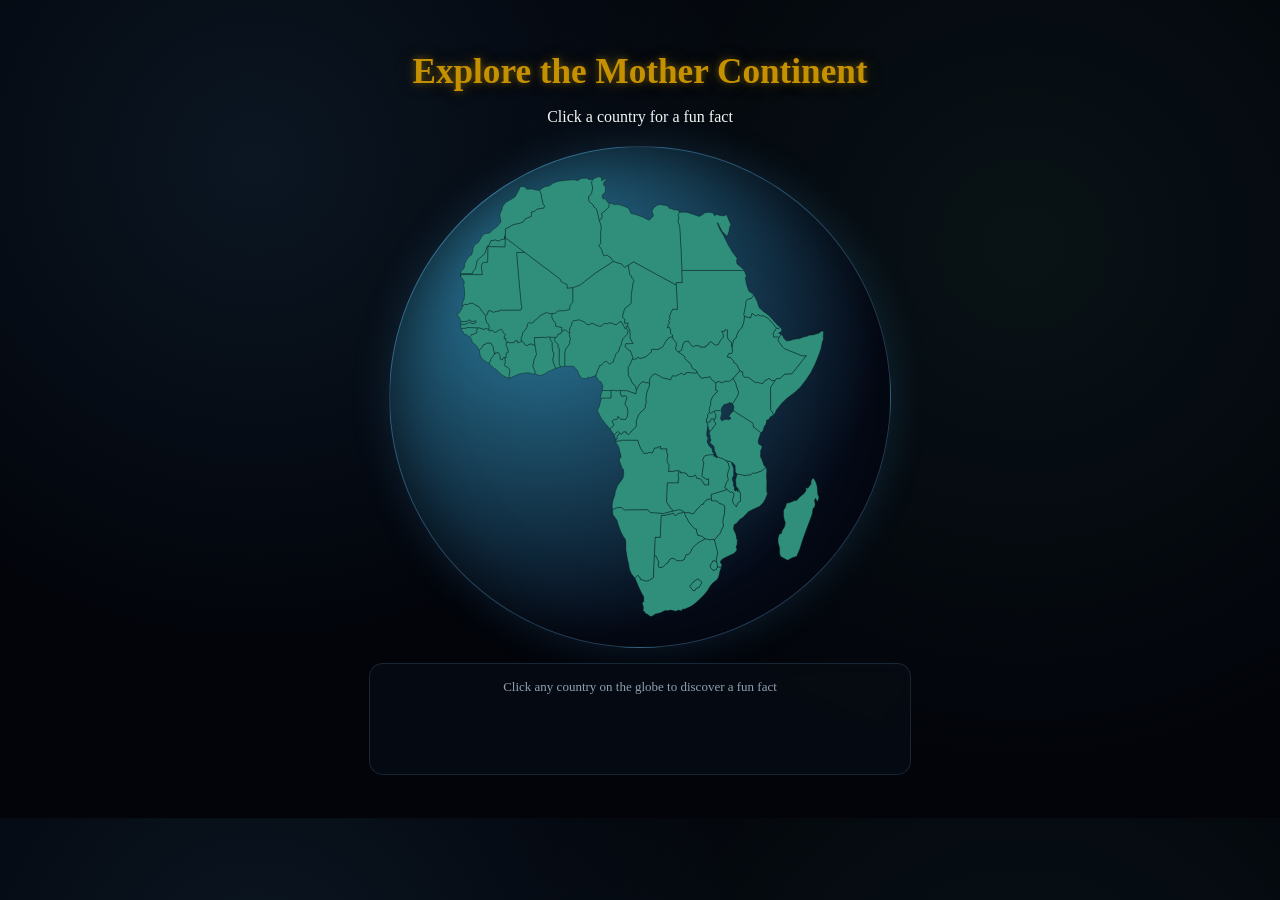
<file: 2index.html>
<!DOCTYPE html>
<html lang="en">
<head>
  <meta charset="UTF-8" />
  <meta name="viewport" content="width=device-width, initial-scale=1.0">
  <title>Africa Explorer</title>
    <link rel="stylesheet" href="styles.css" />
</head>

<body>

  <h1>Explore the Mother Continent</h1>
  <p class="subtitle">Click a country for a fun fact</p>

  <!-- THE GLOBE -->
  <div id="globe">

    <!-- Floating tooltip (country name on hover) -->
    <div id="tooltip"></div>

    <!--
      THE MAP
      Each <path> is one country, drawn using coordinate strings.
      id="NG" lets JavaScript find it. data-name="Nigeria" is the display name.
    -->
    <svg
      id="africa-map"
      xmlns="http://www.w3.org/2000/svg"
      viewBox="0 0 1000 1001"
      width="1000"
      height="1001">

      <path id="AO" data-name="Angola" d="m 495.3,598.6 -36,-0.2 -4.3,1.7 -3.5,-0.3 -5.1,1.9 -1.1,2.7 6,8.7 2.4,9.3 3.6,13.4 -3.8,5.5 -0.6,2.8 2.9,8.3 3.1,8.4 3.6,5 0.6,7.8 -1.4,10.3 -4,6.1 -7.1,9.1 -2.9,5.6 -4.1,12.5 -0.8,5.9 -4.3,12.7 -1.9,12.2 1,8.7 5.9,-2.7 7.2,-2.3 7.8,0.4 7.1,6.3 1.9,-1 48.8,-0.6 8.2,6.6 29.1,2 22.4,-5.7 -7.6,-8.6 -7.8,-11.3 1.6,-44 25.3,0.1 -1,-4.7 2,-5.2 -2,-6.5 1.5,-6.7 -1.2,-4.3 -5.5,-0.8 -7.6,2 -5.3,-0.3 -3,1.3 0.9,-16.5 -3.9,-5.1 -0.8,-8.5 1.9,-8.4 -2.4,-5.3 -0.1,-8.7 -14.8,0.1 1.1,-5 -6.2,0.1 -0.7,2.4 -7.6,0.5 -3.1,8.1 -1.9,3.4 -6.7,-1.9 -4,1.9 -8.1,1.1 -4.6,-7.2 -2.7,-4.5 -3.5,-8.3 -2.9,-10.3 z m -47.4,-2.7 0.4,-6 2,-3.5 4.5,-2.9 -4.6,-4.8 -3.7,2.3 -5,6 3.3,10.4 3.1,-1.5 z" />
      <path id="BI" data-name="Burundi" d="m 669,556.1 -0.6,-5.4 0,0 -6.5,-0.9 -3.8,7.9 -7.4,-1.1 3,6.3 0.1,2.4 4.3,13.2 0,0.6 1.2,-0.2 4.5,-5 4.9,-7.2 3,-2.9 -0.1,-4.5 -2.6,-3.2 z" />
      <path id="BJ" data-name="Benin" d="m 340,356 -9.3,-8 -4.3,0.1 -4.1,4 -2.6,4.2 -6,1.2 -2.5,6.1 -4.1,1.6 -1.6,7.2 3.7,4.1 4.3,4.9 0.4,6.8 2.5,2.8 -0.5,31.8 3,9.5 10.1,-1.6 0.6,-22.3 -0.3,-8.8 2.3,-8.7 3.7,-4.3 5.9,-8.5 -1.3,-3.7 2.4,-5.6 -2.8,-8.2 0.5,-4.6 z" />
      <path id="BF" data-name="Burkina Faso" d="m 300.7,310.8 -7.8,0 -3,-2.6 -6.7,1.9 -11.3,5.8 -2.3,4.3 -9.4,6.2 -1.7,3.6 -5.1,2.8 -5.8,-1.9 -3.4,3.4 -1.8,9.5 -9.7,11.4 0.3,4.7 -3.4,5.9 0.8,8 5.5,3 2.1,4.6 5.4,2.9 4.3,-3.4 5.7,-0.6 8.3,3.6 -1.6,-10.4 0.3,-7.9 21.1,-0.6 5.4,1 3.9,-2.2 5.6,1.1 10.7,0.3 4.1,-1.6 2.5,-6.1 6,-1.2 2.6,-4.2 0.3,-9.5 -14,-3.1 -0.4,-6.7 -6.9,-9 -1.6,-6.3 1,-6.7 z" />
      <path id="BW" data-name="Botswana" d="m 600.6,762.7 -2.2,-1 -6.9,3.1 -3.6,0 -7.9,5.4 -4.4,-5.7 -18.7,4.9 -9,0.4 -1.9,49.3 -11.8,0.5 -1.4,40.4 3.2,2 6.5,13.2 -1.5,8.4 2.5,4.9 8.5,-1.4 6.2,-6.2 5.8,-4.2 3.2,-6.6 6,-3.2 4.9,1.7 5.5,3.9 9.6,0.6 7.8,-3.2 1.4,-4.3 2.4,-6.6 6.5,-1.1 3.9,-5.2 4.4,-9.3 11.2,-10.3 17.3,-10.2 -7.3,-6.2 -9.2,-2.1 -3.1,-8.8 0.2,-4.9 -5.1,-1.5 -13,-15.2 -3.5,-8 -2.3,-2.4 -4.2,-11.1 z" />
      <path id="CF" data-name="Central African Rep." d="m 587,398.1 -1,-0.7 -4.2,-4 -0.9,-4.3 1.9,-5.7 -0.1,-5.7 -7.2,-8.6 -1.5,-5.9 -7.7,2.3 -6,5.6 -8.6,15.1 -11.3,6.4 -11.8,-0.8 -3.4,1.2 1.2,4.9 -6.3,4.8 -5.1,5.4 -15.3,5.3 -3,-3.1 -2.1,-0.3 -2.2,3.6 -10,1 -6.1,14 -2.9,2.6 -0.8,10.7 1.2,5.8 -0.9,4.1 5.8,7.3 1,4.9 4.6,7.2 5.6,4.4 0.6,6.3 1.3,4 6.3,-12.8 7.3,-7.4 8.2,2.4 7.9,0.7 1,-9.6 4.7,-7.1 6.5,-4.4 10.1,4.7 7.8,5.1 9,1.4 9.1,2.7 3.6,-8.4 1.6,-1.1 5.6,1.4 13.5,-6.9 4.9,3 3.9,-0.5 1.8,-3.3 4.5,-1.2 9.2,1.4 7.9,0.4 4,-1.5 -2,-4.4 -9.2,-5.5 -3.2,-8.3 -5.2,-6 -8.3,-7.2 -0.1,-4.5 -6.8,-5.5 -8.4,-5.4 z" />
      <path id="CI" data-name="Côte d'Ivoire" d="m 230.4,373.8 -5,2.1 -2.9,1.7 -1.8,-5.9 -3.5,1.6 -2.1,-0.3 -2.3,4 -9.4,-0.1 -3.3,-2.1 -1.6,1.3 -2.5,1.1 -1,4.7 2.8,5.7 3,11.1 -4.6,1.6 -1.1,1.9 0.9,2.7 -0.8,6.1 -1.9,0 -0.6,4 1.2,6.7 -2.7,6.1 3.6,3.8 3.8,0.9 5.2,5.8 0.3,5.5 -1.1,1.7 -1,11.4 2.3,0.4 12.1,-5.1 8.5,-4 14.5,-2.4 7.8,-0.2 8.5,2.7 5.6,-0.1 0.5,-5.5 -5.2,-11.9 3.2,-15.6 5.1,-11.6 -3.2,-19.7 -8.3,-3.6 -5.7,0.6 -4.3,3.4 -5.4,-2.9 -2.1,-4.6 -5.5,-3 z" />
      <path id="CM" data-name="Cameroon" d="m 477.5,366.6 0.4,-9.2 -1,-9.1 -4.9,-8.9 -3.4,0.8 -0.4,4.4 4.9,5.5 -1.3,2.5 -0.5,4.6 -10.2,10.7 -3.1,8.8 -1.6,7.2 -2.6,3.1 -2.4,9.7 -6.4,5.7 -1.9,7 -2.7,5.6 -1.1,5.7 -8.3,4.7 -6.9,-5.7 -4.6,0.2 -7.2,8.1 -3.6,0.1 -5.7,13.4 -3.1,9.8 -0.1,3.8 3.1,2 2.5,6.2 5.6,2.3 4.8,9.2 -1.8,10.9 19.9,0.3 5.8,-0.9 7.4,1.9 7.3,-1.8 1.5,0.7 15.4,0.6 9.9,3.6 9.7,3.3 0.9,-7.5 -1.3,-4 -0.6,-6.3 -5.6,-4.4 -4.6,-7.2 -1,-4.9 -5.8,-7.3 0.9,-4.1 -1.2,-5.8 0.8,-10.7 2.9,-2.6 6.1,-14 1.8,-3.7 -3.9,-9.6 -1.8,-5.7 -5.3,-2.3 -7.2,-8.1 2.5,-6.5 5.6,1.3 3.4,-0.9 6.8,0.1 -6.8,-12.6 z" />
      <path id="CD" data-name="Dem. Rep. Congo" d="m 618.3,446 -9.2,-1.4 -4.5,1.2 -1.8,3.3 -3.9,0.5 -4.9,-3 -13.5,6.9 -5.6,-1.4 -1.6,1.1 -3.6,8.4 -9.1,-2.7 -9,-1.4 -7.8,-5.1 -10.1,-4.7 -6.5,4.4 -4.7,7.1 -1,9.6 -0.7,8.4 -3.6,7.4 -2.4,8.6 -1.5,12.3 0.7,7.8 -2,4.8 -0.3,5.1 -1.4,4.4 -8.1,6.7 -5.6,7.1 -5.3,13.4 0.3,11.4 -3.1,4.4 -7.2,6.8 -7.2,8.7 -4.5,-2.5 -0.8,-3.9 -6.6,-0.1 -4.2,5.3 -3.2,-1.4 -4.5,2.9 -2,3.5 -0.4,6 -3.1,1.5 1.6,4.3 5.1,-1.9 3.5,0.3 4.3,-1.7 36,0.2 2.9,10.3 3.5,8.3 2.7,4.5 4.6,7.2 8.1,-1.1 4,-1.9 6.7,1.9 1.9,-3.4 3.1,-8.1 7.6,-0.5 0.7,-2.4 6.2,-0.1 -1.1,5 14.8,-0.1 0.1,8.7 2.4,5.3 -1.9,8.4 0.8,8.5 3.9,5.1 -0.9,16.5 3,-1.3 5.3,0.3 7.6,-2 5.5,0.8 4.2,0.3 0.6,4.3 5.7,-0.3 7.7,1.3 3.9,6.2 9.7,2 7.5,-4.4 2.6,7.3 9.2,1.9 4.3,5.9 4.8,7.6 9.3,0.1 -0.6,-14.9 -3.4,2.5 -8.4,-5.4 -3.2,-2.4 1.9,-13.9 2.5,-16.4 -2.6,-6.1 3.6,-8.8 3.3,-1.7 16.4,-2.3 2.1,0.6 0.6,-2.3 -3.4,-3.7 -1.5,-7.6 -7.3,-7.6 -4.1,-9.9 2.3,-5.8 -3.2,-7.8 2.4,-22.1 0.1,0.2 -0.1,-2.4 -3,-6.3 1.2,-7.6 1.7,-1 0.5,-8.3 3.5,-3.8 0.1,-10.5 2.9,-5.3 0.6,-11.1 2.6,-6.4 4.6,-7.2 4.7,-3.7 3.9,-4.9 -4.9,-1.9 0.6,-16.1 0,0 -10.9,-9.2 -2.9,-5.9 -6.8,2.9 -5.7,-0.9 -3.2,2.3 -5.5,-1.7 -7.5,-11.4 -4,1.5 -7.9,-0.4 z" />
      <path id="CG" data-name="Congo" d="m 521.5,468.8 -7.9,-0.7 -8.2,-2.4 -7.3,7.4 -6.3,12.8 -0.9,7.5 -9.7,-3.3 -9.9,-3.6 -15.4,-0.6 -0.9,6.1 3.4,7.1 9.1,-1.1 3.1,2.7 -5.3,16.1 5.8,8.2 1.3,10.8 -1.6,9.2 -3.7,6.5 -10.8,-0.6 -6.5,-6.6 -1,6.1 -8.3,1.7 -4.2,3.5 4.6,9.1 -9.3,7.7 9.9,14.6 5,-6 3.7,-2.3 4.6,4.8 3.2,1.4 4.2,-5.3 6.6,0.1 0.8,3.9 4.5,2.5 7.2,-8.7 7.2,-6.8 3.1,-4.4 -0.3,-11.4 5.3,-13.4 5.6,-7.1 8.1,-6.7 1.4,-4.4 0.3,-5.1 2,-4.8 -0.7,-7.8 1.5,-12.3 2.4,-8.6 3.6,-7.4 0.7,-8.4 z" />
      <path id="DJ" data-name="Djibouti" d="m 820.3,358.7 -5.3,-3.8 6.8,-3.3 0.1,-5.7 -3,-4.3 -3.6,3.4 -5.2,-1.2 -4,6.1 -3.9,6.5 1.1,3.8 0.3,4.2 6.8,0.2 2.9,-0.9 2.8,2.4 4.2,-7.4 z" />
      <path id="DZ" data-name="Algeria" d="M 392.4,5.7 384.6,6.5 379.8,3.3 367.6,3.4 357,8.9 351.2,6.8 332.3,8 l -19.4,2.5 -11,4.3 -7.2,5.8 -12.4,2.4 -11.1,7.7 4.2,9 0.7,8.4 3.9,14.7 3.1,2.9 -2.2,5.4 -15.2,2.3 -5.4,5.1 -6.7,1.2 -0.6,10.2 -13.8,5.4 -4.6,7 -9.6,3.7 -11.8,2.1 -19.2,10.2 -0.2,16.3 0,1 -0.3,2.7 44.1,33.5 40,30.2 40.4,30.2 2.9,6.4 7.5,4 5.5,2.2 0.2,8.8 13.3,-1.3 16.9,-6.2 34.5,-27.1 40.5,-26.4 -5.4,-8.7 -9.6,-6.4 -5.5,2.5 -4.3,-7.7 -0.6,-5.9 -7.2,-10.1 4.6,-5.8 -1.3,-8.7 1.4,-7.6 -1,-6.3 1.8,-11.3 -0.8,-6.4 -4.1,-12.2 -5.7,-24.7 -7.3,-5.6 -0.2,-3.3 -9.7,-8.3 -1.3,-10.4 7,-7.8 2.4,-11.6 -2.3,-13.4 2.2,-7.2 z" />
      <path id="EG" data-name="Egypt" d="m 628.8,88.1 -11.9,-4 -11.5,-3.7 -15.6,0.2 -3.7,6.6 2.2,5.9 -2.4,8.5 4.2,11.2 2.9,49.2 2.2,50.9 48.1,0 46.4,0 47.4,0 -2.2,-2.8 -14.7,-12.4 -0.9,-9 2.2,-2.4 -11.6,-15.3 -4.4,-7.9 -4.9,-7.5 -10.5,-21.6 -8.4,-13.9 -6.1,-14.5 1.1,-1.3 10.1,19.8 5.8,6.2 4.3,4.4 2.5,-2.4 2.7,-7.2 1.6,-10.4 2.8,-5.6 -1.5,-3.5 -8.5,-20.1 0,0 -5.4,3.4 -9.2,-0.8 -9.6,-3.2 -2.3,4.5 -3.8,-6.8 -8.5,-1.8 -10.2,1.2 -4.5,3.9 -8.6,4.4 -5.6,-2.2 z" />
      <path id="ER" data-name="Eritrea" d="m 777.6,303.8 -7,-6.8 -4,-12.7 -7.8,-16 -5.7,7.9 -8.8,2.3 -3.6,4.2 -0.7,9.2 -4.3,20.3 1.5,5.6 14.3,2.9 3.3,-10.4 7.6,6.3 7,-3.2 3,2.9 8.3,0.1 10.8,5.6 3.4,4.8 5.5,4.4 5.4,8.1 4.3,4.5 5.2,1.2 3.6,-3.4 -6.2,-4.2 -4,-4.7 -6.9,-8 -7.1,-7.9 -17.1,-13 z" />
      <path id="ET" data-name="Ethiopia" d="m 754.8,310.3 -3.3,10.4 -14.3,-2.9 -1.4,11.9 -4.5,13.6 -7.1,6.8 -4.8,10.6 -1.1,5.7 -5.6,3.8 -3.3,14.5 0.1,1.7 0.4,10.8 -1.8,4.2 -6.4,0.3 -4,7.9 7.5,1 6.3,6.7 2.2,5.6 5.7,3.2 7.4,15 6.4,2.4 0.1,7.7 4.2,4.6 8.5,0 15.7,11.7 3.8,0.2 2.9,-0.4 2.7,1.6 8.2,1.1 3.5,-5.8 11.1,-5.8 4.9,4.7 8.4,0 3.3,-4.4 7.8,-0.2 10.7,-9.8 15.9,-0.6 33.5,-41.5 -10.3,0.1 -40.3,-16.4 -4.8,-5 -4.6,-6.6 -4.8,-7.7 2.5,-4.9 -2.8,-2.4 -2.9,0.9 -6.8,-0.2 -0.3,-4.2 -1.1,-3.8 3.9,-6.5 4,-6.1 -4.3,-4.5 -5.4,-8.1 -5.5,-4.4 -3.4,-4.8 -10.8,-5.6 -8.3,-0.1 -3,-2.9 -7,3.2 -7.6,-6.3 z" />
      <path id="GA" data-name="Gabon" d="m 455.9,485.9 -1.5,-0.7 -7.3,1.8 -7.4,-1.9 -5.8,0.9 0.1,16.7 -17.7,-0.2 -4.2,0.8 -2.4,10.3 -3,10.1 -2.7,4.4 -0.3,4.6 7.3,14.3 8.1,11.4 12.5,14 9.3,-7.7 -4.6,-9.1 4.2,-3.5 8.3,-1.7 1,-6.1 6.5,6.6 10.8,0.6 3.7,-6.5 1.6,-9.2 -1.3,-10.8 -5.8,-8.2 5.3,-16.1 -3.1,-2.7 -9.1,1.1 -3.4,-7.1 0.9,-6.1 z" />
      <path id="GH" data-name="Ghana" d="m 296.4,364.9 -5.6,-1.1 -3.9,2.2 -5.4,-1 -21.1,0.6 -0.3,7.9 1.6,10.4 3.2,19.7 -5.1,11.6 -3.2,15.6 5.2,11.9 -0.5,5.5 10.9,3.9 11,-4 6.7,-4.7 19.2,-8.1 -2.8,-4.9 -3.2,-8.8 -1,-6.8 2.7,-12.5 -3,-5 -1.2,-10.9 0,-10.1 -5.1,-7.1 0.9,-4.3 z" />
      <path id="GN" data-name="Guinea" d="m 156.4,345.2 -1.8,0.7 -6.6,-1.1 -0.9,1.6 -2.7,0.3 -8.7,-3.4 -5.8,-0.1 -0.3,4.7 -1.3,1.4 0.9,4.6 -1.9,1.8 -2.7,0.1 -3.2,2.3 -3.7,-0.3 -5.5,6.8 3.6,2.2 1.7,3.1 1.3,6.1 3,2.7 3.1,1.8 4.7,5.4 5.3,8.2 6.5,-6.1 1.5,-3.8 2.1,-3 3.3,-0.3 2.9,-2.6 9.7,0 3.3,5 2.6,5.8 -0.4,4 1.9,3.6 -0.1,5.1 3.3,-0.8 2.6,-0.3 3.2,-1.6 5.1,8.5 -0.9,5.6 2.4,2.9 3.4,0.1 2.6,-5.6 3.4,0.4 1.9,0 0.8,-6.1 -0.9,-2.7 1.1,-1.9 4.6,-1.6 -3,-11.1 -2.8,-5.7 1,-4.7 2.5,-1.1 -3.7,-4 0.7,-4.1 -1.6,-1.6 -2.6,1.3 0.6,-4.5 2.5,-3.5 -5,-5.8 -1.4,-3.8 -2.7,-3.1 -2.4,-0.3 -2.9,1.9 -4,1.8 -3.3,3 -5.2,-1.1 -3.3,-3.5 -2,-0.4 -3.2,1.8 -2,0 -0.6,-5 z" />
      <path id="GM" data-name="Gambia" d="m 91.9,335.4 11,0.2 3,-1.9 2.2,-0.1 4.5,-3.2 5.2,2.9 5.2,0.3 5.3,-3.1 -2.4,-4 -4,2.3 -3.8,-0.1 -4.7,-3.4 -3.8,0.2 -2.8,3.3 -13.2,0.4 -1.7,6.2 z" />
      <path id="GW" data-name="Guinea-Bissau" d="m 129.9,343.2 -22.4,-0.6 -3.3,1.6 -4,-0.5 -6.5,2.3 0.7,2.9 3.7,3 -0.1,2.1 2.7,3.9 5.1,0.9 6.4,5.8 5.5,-6.8 3.7,0.3 3.2,-2.3 2.7,-0.1 1.9,-1.8 -0.9,-4.6 1.3,-1.4 0.3,-4.7 z" />
      <path id="GQ" data-name="Eq. Guinea" d="m 433.9,486 -19.9,-0.3 -4.1,15.5 2.2,2.1 4.2,-0.8 17.7,0.2 -0.1,-16.7 z" />
      <path id="KE" data-name="Kenya" d="m 807.2,463.1 -8.4,0 -4.9,-4.7 -11.1,5.8 -3.5,5.8 -8.2,-1.1 -2.7,-1.6 -2.9,0.4 -3.8,-0.2 -15.7,-11.7 -8.5,0 -4.2,-4.6 -0.1,-7.7 -6.4,-2.4 -8.1,9.1 -7.4,8.3 5.9,9.6 1.5,7 5.5,15.8 -4.4,10.1 -5.9,9.2 -3.5,5.6 0,0.7 2.9,5.2 -0.8,10.3 44.1,28.2 0.7,8 17.3,13.8 5,-4.6 2.5,-9.2 4,-5.5 1.9,-9.8 4.6,-1 3.1,-5.8 8.6,-5.5 -7.2,-11.4 -0.4,-50.4 10.5,-15.7 z" />
      <path id="LR" data-name="Liberia" d="m 193.3,411 -3.4,-0.4 -2.6,5.6 -3.4,-0.1 -2.4,-2.9 0.9,-5.6 -5.1,-8.5 -3.2,1.6 -2.6,0.3 -5.7,6.5 -5.5,7.5 -0.7,4 -2.9,4.4 8.1,8.9 10.4,7.6 11,10.5 12.6,6.6 3.2,-0.1 1,-11.4 1.1,-1.7 -0.3,-5.5 -5.2,-5.8 -3.8,-0.9 -3.6,-3.8 2.7,-6.1 -1.2,-6.7 0.6,-4 z" />
      <path id="LY" data-name="Libya" d="m 589.8,80.6 -3.1,-4.5 -11.7,-1.6 -3.9,-2.4 -4.4,0 -4.4,-6.2 -15.9,-2.8 -7.9,1.8 -7.9,6.5 -3.3,6.7 3.4,10.6 -5.3,6.3 -5.5,3.6 L 507,91.7 490.3,86 479.7,83.3 473.6,71 l -15.7,-6.1 -9.8,-2.3 -4.8,1.2 -13.8,-4.8 -0.3,10.6 -5.6,4 -3.4,4.4 -7.9,5.3 1.5,5.7 -0.9,5.8 -5.6,3.2 4.1,12.2 0.8,6.4 -1.8,11.3 1,6.3 -1.4,7.6 1.3,8.7 -4.6,5.8 7.2,10.1 0.6,5.9 4.3,7.7 5.5,-2.5 9.6,6.4 5.4,8.7 19,6 6.9,7.5 8.3,-5.1 11.9,-7.6 48.4,26.5 48.7,26.5 -0.1,-5.8 13.8,0 -1,-27.7 -2.2,-50.9 -2.9,-49.2 -4.2,-11.2 2.4,-8.5 -2.2,-5.9 3.7,-6.6 z" />
      <path id="LS" data-name="Lesotho" d="m 625.3,939.9 2.5,-4.4 6.7,-2.2 2.4,-4.5 4.1,-6.7 -3.8,-4.2 -4.8,-4.2 -5.7,2.8 -6.8,5.4 -6.9,8.7 8,10.6 4.3,-1.3 z" />
      <path id="MA" data-name="Morocco" d="m 271.2,30.7 -5,-0.1 -11.9,-3.1 -11,0.9 -6.8,-5.9 -8.5,-0.1 -3.8,8.6 -8,14.5 -8.7,5.7 -11.8,6.4 -7.7,9.3 -1.8,7.3 -4.8,11.8 2.5,17.2 -10.1,11.5 -6,3.7 -9.6,9.4 -11,1.6 -6.1,5.3 -0.2,0.2 -7.9,14.1 -8.1,5.1 -4.5,8.5 -0.5,7.4 -3.4,8.1 -4,2.2 -6.9,8.8 -4.4,9.8 0.7,4.6 -4.1,7.3 -4.7,3.7 -0.8,6.4 0.2,0.1 27,-1.1 1.6,-5 5,-6.2 4.4,-19.1 16.9,-15 6,-17.4 3.7,-1.1 4.2,-10.8 10,-1.4 4.2,1.8 5.4,0 3.9,-3.2 7.3,-0.4 -0.1,-7.5 0,0 1.8,0 0.2,-16.3 19.2,-10.2 11.8,-2.1 9.6,-3.7 4.6,-7 13.8,-5.4 0.6,-10.2 6.7,-1.2 5.4,-5.1 15.2,-2.3 2.2,-5.4 -3.1,-2.9 -3.9,-14.7 -0.7,-8.4 -4.2,-9 z" />
      <path id="MG" data-name="Madagascar" d="m 902.9,704.8 -2.5,-9.1 -3,-5.9 -3.9,-5.9 -4.3,6.2 -0.7,8.3 -7.1,9.6 -5.1,-1.7 1.3,6 -4,6.9 -10.4,8.5 -7.3,7.9 -5.4,0.2 -4.6,2.5 -6.9,2.8 -6,0.6 -2.2,8.7 -4.7,7.8 0.2,12.7 1.7,8.7 2.4,6.6 -1.7,8.8 -6.4,10.5 -0.3,4.6 -5.7,2.4 -2.8,10 0.4,9.9 3.4,11 -0.1,12.3 2.6,7.3 9.1,5 6.5,3.5 10.9,-5.8 9.9,-3.3 6.8,-16.1 6.1,-19.2 9.3,-26.2 7.3,-19.1 5.9,-16.1 1.6,-11.7 3.5,-3.2 1.5,-5.9 -1.7,-10.2 2.6,-4.1 3.5,8.1 2.4,-4.1 1.7,-6.6 -2.8,-6.5 -1,-16.7 z" />
      <path id="ML" data-name="Mali" d="m 347.4,252.3 -13.3,1.3 -0.2,-8.8 -5.5,-2.2 -7.5,-4 -2.9,-6.4 -40.4,-30.2 -40,-30.2 -18.2,0.2 5.1,59.7 5.4,59.7 2,1.8 -2.7,9.6 -48.5,0.2 -1.9,3.1 -4.6,-0.9 -6.9,2.7 -8.4,-3.8 -3.8,0.3 -2.2,8.2 -4.1,2.5 0.4,8.6 2.3,7.9 4.5,3.9 1,5.3 -0.6,4.4 0.6,5 2,0 3.2,-1.8 2,0.4 3.3,3.5 5.2,1.1 3.3,-3 4,-1.8 2.9,-1.9 2.4,0.3 2.7,3.1 1.4,3.8 5,5.8 -2.5,3.5 -0.6,4.5 2.6,-1.3 1.6,1.6 -0.7,4.1 3.7,4 1.6,-1.3 3.3,2.1 9.4,0.1 2.3,-4 2.1,0.3 3.5,-1.6 1.8,5.9 2.9,-1.7 5,-2.1 -0.8,-8 3.4,-5.9 -0.3,-4.7 9.7,-11.4 1.8,-9.5 3.4,-3.4 5.8,1.9 5.1,-2.8 1.7,-3.6 9.4,-6.2 2.3,-4.3 11.3,-5.8 6.7,-1.9 3,2.6 7.8,0 7.7,-0.6 4.5,-4.9 16.5,-1.2 10.7,-2.2 1,-8.5 6.6,-9.2 -0.3,-31.9 z" />
      <path id="MZ" data-name="Mozambique" d="m 788.2,666.2 -1.7,-6.2 0,0 0,0 -10,8.1 -13.4,5.3 -7.3,-0.2 -4.5,4.2 -8.4,0.3 -3.3,1.8 -14.4,-3.9 -4.7,0.5 -3.3,13.1 1.4,15.8 0.7,0 4.2,4.4 4.6,10 0.3,17.8 -5.4,3 -4.1,9.6 -7.5,-8.6 -0.5,-9.7 2.9,-6.5 -0.5,-5.5 -4.7,-3.5 -3.3,1.2 -6.8,-6.6 -37.1,11.4 0.8,9.9 0.6,5.1 10,-0.3 5.5,3 2.5,3.4 5.7,1 6.1,4.4 -0.8,17.5 -2.8,9.6 -1,10.4 1.7,4.1 -1.7,8.1 -1.9,1.3 -3.6,9.9 -13.4,15.7 4.7,19.5 2.5,9.9 -3,15.4 0.7,5 1.3,6.2 0.6,6.1 9,0.1 1.5,-7.3 -2.9,-0.9 -0.6,-5.8 5.5,-5.2 14.8,-7.5 10.1,-4.6 5.3,-5 2.1,-5.7 -2.7,-2.4 2.4,-6.4 1.1,-13.6 -2.2,0.7 0.1,-4.1 -1.9,-8.1 -5.2,-10.5 1.6,-9.9 5.1,-3.2 8.9,-9.8 4.7,-2.5 14.4,-14.9 14,-6.7 11.3,-5.3 8.1,-8.5 5.2,-9.6 4.1,-9.9 -1.8,-6.8 0.4,-21.6 -1,-12.2 0.9,-13.8 z" />
      <path id="MR" data-name="Mauritania" d="m 237.6,171.8 -44.1,-33.5 -0.5,20.9 -38.9,-0.7 -0.4,35.4 -11.2,1.3 -3.1,7.1 1.9,20 -46.9,-0.1 -2.7,4.6 6.1,6 3,6.5 -1.4,6.9 1.3,6.9 1,13.7 -1.8,13 -3.5,6.8 0.9,7.5 4.2,-4.5 6,1.2 5.9,-3 6.8,-0.1 5.7,4 7.9,3.7 7.2,10.2 7.8,9.5 4.1,-2.5 2.2,-8.2 3.8,-0.3 8.4,3.8 6.9,-2.7 4.6,0.9 1.9,-3.1 48.5,-0.2 2.7,-9.6 -2,-1.8 -5.4,-59.7 -5.1,-59.7 18.2,-0.2 z" />
      <path id="MW" data-name="Malawi" d="m 714.6,711.7 0.3,-5.2 -2.7,-4.1 0.4,-6 -3.3,-10.2 3.7,-7.7 -0.2,-16.7 -4.1,-8.9 0.4,-1.5 0,0 -2.3,-3.8 -11.9,-2.6 5.6,6.2 2.8,11.7 -2.2,3.8 -2.7,11.2 2,11.5 -4,4.8 -4.1,12.8 6.2,3.6 6.8,6.6 3.3,-1.2 4.7,3.5 0.5,5.5 -2.9,6.5 0.5,9.7 7.5,8.6 4.1,-9.6 5.4,-3 -0.3,-17.8 -4.6,-10 -4.2,-4.4 -0.7,0 0.1,1.9 2.3,0.5 2.2,7.4 -0.4,1.7 -4.1,-5.3 -2.2,3.4 -1.9,-2.9 z" />
      <path id="NA" data-name="Namibia" d="m 576,759.7 -22.4,5.7 -29.1,-2 -8.2,-6.6 -48.8,0.6 -1.9,1 -7.1,-6.3 -7.8,-0.4 -7.2,2.3 -5.9,2.7 0.6,10.6 9.5,13.5 2.5,8.7 6,16.6 5.9,11.4 4.6,5.7 1.3,7.6 -0.1,16.5 3.4,21.3 2.6,10.1 2.2,13.4 4.3,10.1 8.3,10.5 6,-6.8 4.5,3.7 1.7,6 5.2,1 7.3,2.6 6.4,-1 10.8,-7.1 2.2,-51.1 1.4,-40.4 11.8,-0.5 1.9,-49.3 9,-0.4 18.7,-4.9 4.4,5.7 7.9,-5.4 3.6,0 6.9,-3.1 0,-1.2 -4.7,-3.1 -7.8,-0.8 -9.9,3.1 z" />
      <path id="NE" data-name="Niger" d="m 458.3,198.6 -19,-6 -40.5,26.4 -34.5,27.1 -16.9,6.2 0.3,31.9 -6.6,9.2 -1,8.5 -10.7,2.2 -16.5,1.2 -4.5,4.9 -7.7,0.6 -1,6.7 1.6,6.3 6.9,9 0.4,6.7 14,3.1 -0.3,9.5 4.1,-4 4.3,-0.1 9.3,8 0.8,-12.4 3.5,-5.5 1.6,-8 3.2,-3 13,-1.6 12.2,5.1 4.6,5.3 6.1,0.2 5.8,-3.4 14.7,7.1 6.2,-0.3 7.1,-5.9 7.1,0.4 3.5,-1.9 6.5,0.8 9.4,4 9.4,-7.7 2.9,0.6 8.4,15.1 2.2,-0.3 0.4,-4.4 3.4,-0.8 1.1,-6.5 -7.8,-0.3 -0.1,-8.9 -5.1,-5.2 4.9,-18.2 15.2,-13 0.2,-18 4,-28.1 2.5,-6 -5.1,-4.7 -0.3,-4.4 -4.6,-3.6 -3.4,-21.5 -8.3,5.1 -6.9,-7.5 z" />
      <path id="NG" data-name="Nigeria" d="m 468.2,344.6 -2.2,0.3 -8.4,-15.1 -2.9,-0.6 -9.4,7.7 -9.4,-4 -6.5,-0.8 -3.5,1.9 -7.1,-0.4 -7.1,5.9 -6.2,0.3 -14.7,-7.1 -5.8,3.4 -6.1,-0.2 -4.6,-5.3 -12.2,-5.1 -13,1.6 -3.2,3 -1.6,8 -3.5,5.5 -0.8,12.4 -0.5,4.6 2.8,8.2 -2.4,5.6 1.3,3.7 -5.9,8.5 -3.7,4.3 -2.3,8.7 0.3,8.8 -0.6,22.3 10.7,0 9.2,-0.1 8.6,9.1 4.1,10 6.5,8.6 9.8,0.3 4.7,-3.1 4.6,0.8 12.7,-5 3.1,-9.8 5.7,-13.4 3.6,-0.1 7.2,-8.1 4.6,-0.2 6.9,5.7 8.3,-4.7 1.1,-5.7 2.7,-5.6 1.9,-7 6.4,-5.7 2.4,-9.7 2.6,-3.1 1.6,-7.2 3.1,-8.8 10.2,-10.7 0.5,-4.6 1.3,-2.5 -4.9,-5.5 z" />
      <path id="RW" data-name="Rwanda" d="m 667.9,533 -7.4,4.3 -2.9,-1.4 -3.5,3.8 -0.5,8.3 -1.7,1 -1.2,7.6 7.4,1.1 3.8,-7.9 6.5,0.9 0,0 3.5,-1.8 0.8,-8.1 -4.8,-7.8 z" />
      <path id="EH" data-name="W. Sahara" d="m 193.8,134.6 -1.8,0 0,0 0.1,7.5 -7.3,0.4 -3.9,3.2 -5.4,0 -4.2,-1.8 -10,1.4 -4.2,10.8 -3.7,1.1 -6,17.4 -16.9,15 -4.4,19.1 -5,6.2 -1.6,5 -27,1.1 -0.2,-0.1 -0.6,5.9 2.7,-4.6 46.9,0.1 -1.9,-20 3.1,-7.1 11.2,-1.3 0.4,-35.4 38.9,0.7 0.5,-20.9 0.3,-2.7 0,-1 z" />
      <path id="SD" data-name="Sudan" d="m 740,291.9 0.7,-9.2 3.6,-4.2 8.8,-2.3 5.7,-7.9 -6.9,-5.1 -4.8,-3.4 -5.3,-16.5 -2.5,-14.3 2.5,-2.5 -4.7,-13.6 -47.4,0 -46.4,0 -48.1,0 1,27.7 -13.8,0 0.1,5.8 2.4,54.9 -10.5,-0.9 -5.2,10.2 -3,8.5 2.6,3.2 -3.8,4.3 1.5,5.7 -3,5.8 -1.2,5 4.3,-0.8 2.6,5.4 0.3,8 4.6,4.1 -0.1,3.4 1.5,5.9 7.2,8.6 0.1,5.7 -1.9,5.7 0.9,4.3 4.2,4 1,0.7 3.8,-1.6 4.1,-2.6 2.9,-12.3 3.2,-6.4 8.8,-1.9 2.1,3.8 6.5,8 3.3,1.2 4.4,-2.3 8.7,0.4 1.8,2.9 12.1,0 0.3,-2.9 6.3,-2.6 1.1,-4 4.6,-2.9 10.4,8.1 6.2,-1.4 5.8,-10 6.5,-7.6 -1.3,-8.3 -3,-4 7.3,-0.8 0.7,-3 5.7,0.9 -1.2,10.2 1.7,10 6.5,5.5 1.5,4.7 0,6.9 1.7,0.3 -0.1,-1.7 3.3,-14.5 5.6,-3.8 1.1,-5.7 4.8,-10.6 7.1,-6.8 4.5,-13.6 1.4,-11.9 -1.5,-5.6 4.3,-20.3 z" />
      <path id="SS" data-name="S. Sudan" d="m 707.8,379.2 -1.5,-4.7 -6.5,-5.5 -1.7,-10 1.2,-10.2 -5.7,-0.9 -0.7,3 -7.3,0.8 3,4 1.3,8.3 -6.5,7.6 -5.8,10 -6.2,1.4 -10.4,-8.1 -4.6,2.9 -1.1,4 -6.3,2.6 -0.3,2.9 -12.1,0 -1.8,-2.9 -8.7,-0.4 -4.4,2.3 -3.3,-1.2 -6.5,-8 -2.1,-3.8 -8.8,1.9 -3.2,6.4 -2.9,12.3 -4.1,2.6 -3.8,1.6 8.4,5.4 6.8,5.5 0.1,4.5 8.3,7.2 5.2,6 3.2,8.3 9.2,5.5 2,4.4 7.5,11.4 5.5,1.7 3.2,-2.3 5.7,0.9 6.8,-2.9 2.9,5.9 10.9,9.2 0,0 5,-3.8 7.8,3.1 9.8,-3.3 8.6,0.1 7.4,-6.4 7.4,-8.3 8.1,-9.1 -7.4,-15 -5.7,-3.2 -2.2,-5.6 -6.3,-6.7 -7.5,-1 4,-7.9 6.4,-0.3 1.8,-4.2 -0.4,-10.8 -1.7,-0.3 0,-6.9 z" />
      <path id="SN" data-name="Senegal" d="m 148.8,315.1 -7.8,-9.5 -7.2,-10.2 -7.9,-3.7 -5.7,-4 -6.8,0.1 -5.9,3 -6,-1.2 -4.2,4.5 -3,7.1 -6.1,9.7 -5.4,2.6 6,4.9 4.8,10.8 13.2,-0.4 2.8,-3.3 3.8,-0.2 4.7,3.4 3.8,0.1 4,-2.3 2.4,4 -5.3,3.1 -5.2,-0.3 -5.2,-2.9 -4.5,3.2 -2.2,0.1 -3,1.9 -11,-0.2 1.8,10.6 6.5,-2.3 4,0.5 3.3,-1.6 22.4,0.6 5.8,0.1 8.7,3.4 2.7,-0.3 0.9,-1.6 6.6,1.1 1.8,-0.7 0.6,-4.4 -1,-5.3 -4.5,-3.9 -2.3,-7.9 -0.4,-8.6 z" />
      <path id="SL" data-name="Sierra Leone" d="m 171.5,401 -3.3,0.8 0.1,-5.1 -1.9,-3.6 0.4,-4 -2.6,-5.8 -3.3,-5 -9.7,0 -2.9,2.6 -3.3,0.3 -2.1,3 -1.5,3.8 -6.5,6.1 1.4,10.3 2.1,5 6.3,7.4 8.7,5.6 3.3,1 2.9,-4.4 0.7,-4 5.5,-7.5 5.7,-6.5 z" />
      <path id="SZ" data-name="Swaziland" d="m 674,874.9 -5.8,-2.6 -3.5,1 -1.4,4 -3.6,5.2 -0.2,4.8 6.6,7.5 7,-1.5 2.8,-6.1 -0.6,-6.1 -1.3,-6.2 z" />
      <path id="TD" data-name="Chad" d="m 582.5,246.4 -48.7,-26.5 -48.4,-26.5 -11.9,7.6 3.4,21.5 4.6,3.6 0.3,4.4 5.1,4.7 -2.5,6 -4,28.1 -0.2,18 -15.2,13 -4.9,18.2 5.1,5.2 0.1,8.9 7.8,0.3 -1.1,6.5 4.9,8.9 1,9.1 -0.4,9.2 6.8,12.6 -6.8,-0.1 -3.4,0.9 -5.6,-1.3 -2.5,6.5 7.2,8.1 5.3,2.3 1.8,5.7 3.9,9.6 -1.8,3.7 10,-1 2.2,-3.6 2.1,0.3 3,3.1 15.3,-5.3 5.1,-5.4 6.3,-4.8 -1.2,-4.9 3.4,-1.2 11.8,0.8 11.3,-6.4 8.6,-15.1 6,-5.6 7.7,-2.3 0.1,-3.4 -4.6,-4.1 -0.3,-8 -2.6,-5.4 -4.3,0.8 1.2,-5 3,-5.8 -1.5,-5.7 3.8,-4.3 -2.6,-3.2 3,-8.5 5.2,-10.2 10.5,0.9 -2.4,-54.9 z" />
      <path id="TG" data-name="Togo" d="m 307.1,365.2 -10.7,-0.3 -0.9,4.3 5.1,7.1 0,10.1 1.2,10.9 3,5 -2.7,12.5 1,6.8 3.2,8.8 2.8,4.9 9.8,-3 -3,-9.5 0.5,-31.8 -2.5,-2.8 -0.4,-6.8 -4.3,-4.9 -3.7,-4.1 1.6,-7.2 z" />
      <path id="TN" data-name="Tunisia" d="m 429.5,59 -4.5,-2.2 -3.2,-6.6 -6,-0.2 -2.4,-7.6 7.3,-7 1.1,-12.1 -4.1,-3.5 -0.2,-6.5 5.5,-7 -0.9,-2.7 -9.5,5.2 0.1,-7.1 -8.1,-1.7 -12.2,5.7 -2.2,7.2 2.3,13.4 -2.4,11.6 -7,7.8 1.3,10.4 9.7,8.3 0.2,3.3 7.3,5.6 5.7,24.7 5.6,-3.2 0.9,-5.8 -1.5,-5.7 7.9,-5.3 3.4,-4.4 5.6,-4 0.3,-10.6 z" />
      <path id="TZ" data-name="Tanzania" d="m 672.2,531.3 -4.3,1.7 4.8,7.8 -0.8,8.1 -3.5,1.8 0,0 0.6,5.4 2.6,3.2 0.1,4.5 -3,2.9 -4.9,7.2 -4.5,5 -1.2,0.2 -0.7,5.9 2.3,2 -0.5,5.9 2.3,5.5 -2.9,5.3 9.7,9.4 0.8,8.5 5.9,14.2 0,0 0.6,0.4 4.8,2.3 7.7,2.4 6.8,4.1 11.9,2.6 2.3,3.8 0,0 0.8,-2.7 6.2,7.4 0.6,14.5 3.9,5.3 -0.1,0.2 4.7,-0.5 14.4,3.9 3.3,-1.8 8.4,-0.3 4.5,-4.2 7.3,0.2 13.4,-5.3 10,-8.1 0,0 -4.4,-3 -4.7,-13.6 -4,-8.7 1,-6.6 -0.6,-4.2 3.5,-8.4 -0.3,-3.6 -7.7,-5 -0.6,-7.8 5.9,-17.1 -17.3,-13.8 -0.7,-8 -44.1,-28.2 0,0 -6,6.1 -4.1,6.3 4.8,4.7 -7,3.4 -1.5,-1.6 -7.1,0.9 -5.5,3.1 -3.3,-5.4 2.3,-9.7 0.5,-8.3 0,0 0,0 -13.4,-0.2 z" />
      <path id="UG" data-name="Uganda" d="m 711.3,458.5 -7.4,6.4 -8.6,-0.1 -9.8,3.3 -7.8,-3.1 -5,3.8 0,0 -0.6,16.1 4.9,1.9 -3.9,4.9 -4.7,3.7 -4.6,7.2 -2.6,6.4 -0.6,11.1 -2.9,5.3 -0.1,10.5 2.9,1.4 7.4,-4.3 4.3,-1.7 13.4,0.2 0,0 -0.7,-5.3 5.7,-8.1 7.7,-2 5.2,-3.3 6.3,2.7 0.6,1 0,-0.7 3.5,-5.6 5.9,-9.2 4.4,-10.1 -5.5,-15.8 -1.5,-7 -5.9,-9.6 z" />
      <path id="ZA" data-name="South Africa" d="m 522.3,999 5.3,-0.3 7.5,-5.3 10,-2.2 12.3,-5.5 4.7,0.7 7.2,-1.7 12.3,2.7 5.9,-2.6 6.9,2 1.8,-3.8 6,-0.8 12.6,-5.3 9.3,-6.3 8.9,-8.3 14.4,-14.2 7.5,-9.9 3.9,-7.1 5.5,-7 2.5,-2 8.6,-7 3.5,-6.2 2.3,-11.5 3.7,-10.1 -9,-0.1 -2.8,6.1 -7,1.5 -6.6,-7.5 0.2,-4.8 3.6,-5.2 1.4,-4 3.5,-1 5.8,2.6 -0.7,-5 3,-15.4 -2.5,-9.9 -4.7,-19.5 -6.3,-1.3 -4.1,1.6 -5.7,-2.3 -4.9,-0.2 -17.3,10.2 -11.2,10.3 -4.4,9.3 -3.9,5.2 -6.5,1.1 -2.4,6.6 -1.4,4.3 -7.8,3.2 -9.6,-0.6 -5.5,-3.9 -4.9,-1.7 -6,3.2 -3.2,6.6 -5.8,4.2 -6.2,6.2 -8.5,1.4 -2.5,-4.9 1.5,-8.4 -6.5,-13.2 -3.2,-2 -2.2,51.1 -10.8,7.1 -6.4,1 -7.3,-2.6 -5.2,-1 -1.7,-6 -4.5,-3.7 -6,6.8 7.7,17.9 0,0.1 5.4,11.7 6.9,12.8 -0.2,10.6 -3.9,2.5 3.2,9.3 -0.5,8.1 1.3,3.8 0.7,-1.9 4.6,6.2 3.8,0.2 4.6,5 z m 103,-59.1 -4.3,1.3 -8,-10.6 6.9,-8.7 6.8,-5.4 5.7,-2.8 4.8,4.2 3.8,4.2 -4.1,6.7 -2.4,4.5 -6.7,2.2 -2.5,4.4 z" />
      <path id="ZM" data-name="Zambia" d="m 671.3,636 -4.1,-1.1 0.7,-3 -2.1,-0.6 -16.4,2.3 -3.3,1.7 -3.6,8.8 2.6,6.1 -2.5,16.4 -1.9,13.9 3.2,2.4 8.4,5.4 3.4,-2.5 0.6,14.9 -9.3,-0.1 -4.8,-7.6 -4.3,-5.9 -9.2,-1.9 -2.6,-7.3 -7.5,4.4 -9.7,-2 -3.9,-6.2 -7.7,-1.3 -5.7,0.3 -0.6,-4.3 -4.2,-0.3 1.2,4.3 -1.5,6.7 2,6.5 -2,5.2 1,4.7 -25.3,-0.1 -1.6,44 7.8,11.3 7.6,8.6 9.9,-3.1 7.8,0.8 4.7,3.1 0,1.2 2.2,1 13.4,1.5 3.8,1.6 4.1,-0.3 7,-9 10.9,-11.4 4.4,-1 1.7,-4.8 7,-5.5 9.3,-1.9 -0.8,-9.9 37.1,-11.4 -6.2,-3.6 4.1,-12.8 4,-4.8 -2,-11.5 2.7,-11.2 2.2,-3.8 -2.8,-11.7 -5.6,-6.2 -6.8,-4.1 -7.7,-2.4 -4.8,-2.3 -0.6,-0.4 0,0 0.9,2.3 -2,0.8 -2.6,-2.9 z" />
      <path id="ZW" data-name="Zimbabwe" d="m 669.1,825.1 13.4,-15.7 3.6,-9.9 1.9,-1.3 1.7,-8.1 -1.7,-4.1 1,-10.4 2.8,-9.6 0.8,-17.5 -6.1,-4.4 -5.7,-1 -2.5,-3.4 -5.5,-3 -10,0.3 -0.6,-5.1 -9.3,1.9 -7,5.5 -1.7,4.8 -4.4,1 -10.9,11.4 -7,9 -4.1,0.3 -3.8,-1.6 -13.4,-1.5 4.2,11.1 2.3,2.4 3.5,8 13,15.2 5.1,1.5 -0.2,4.9 3.1,8.8 9.2,2.1 7.3,6.2 4.9,0.2 5.7,2.3 4.1,-1.6 6.3,1.3 z" />
      <path id="SO" data-name="Somalia" d="m 832.6,372.8 -5.7,-5.8 -2.5,-5.7 -4.1,-2.6 -4.2,7.4 -2.5,4.9 4.8,7.7 4.6,6.6 4.8,5 40.3,16.4 10.3,-0.1 -33.5,41.5 -15.9,0.6 -10.7,9.8 -7.8,0.2 -3.3,4.4 -10.5,15.7 0.4,50.4 7.2,11.4 2.7,-3.3 2.9,-7.3 13.4,-16.7 11.4,-10.6 18.1,-13.7 12.1,-11.2 14.1,-18.9 10.1,-15.5 10,-20.2 7,-17.7 5.4,-15.5 2.9,-14.9 2.4,-5 -0.4,-7.3 0.8,-8 -0.5,-3.9 -4.6,0.1 -5.5,4.7 -6.4,1.4 -5.5,2.1 -3.9,0.2 0,0 -6.9,0.5 -4.2,2.6 -6,0.9 -10.5,4.3 -13.2,1.6 -11.3,3.5 -6.1,0 z" />
    </svg>

  </div><!-- end #globe -->

  <!-- INFO PANEL -->
  <div id="info-panel">

    <!-- This header row is hidden until a country is clicked -->
    <div id="panel-header" style="display:none">
      <span id="panel-flag"></span>
      <span id="panel-name"></span>
    </div>

    <!-- Stats row: also hidden until a country is clicked -->
    <div id="panel-stats" style="display:none">
      <div>
        <div class="stat-label">Capital</div>
        <div class="stat-value" id="stat-capital"></div>
      </div>
      <div>
        <div class="stat-label">Population</div>
        <div class="stat-value" id="stat-pop"></div>
      </div>
      <div>
        <div class="stat-label">Area</div>
        <div class="stat-value" id="stat-area"></div>
      </div>
    </div>

    <!-- The fun fact text -->
    <div id="panel-fact"></div>

    <!-- Default message shown before anything is clicked -->
    <div id="panel-hint">Click any country on the globe to discover a fun fact</div>

  </div>

  <!-- How many countries explored so far -->
  <div id="counter"></div>

  <script src="script.js"></script>

</body>
</html>
</file>
<file: styles.css>
/*
       BASIC PAGE SETUP
       - Centers everything on a dark background
     */

     :root {
  /* COLORS */
  --bg-dark: #02040a;
  --text-main: #e6eefc;
  --subtitle-text: #f4f7f5;

  --accent-gold: #c69100;
  --accent-blue: #7fd1ff;

  --panel-bg: rgba(10, 15, 25, 0.55);

  --map-default: #2f8f7a;
  --map-hover: #5fd6c2;
  --map-selected: #7cf3dd;

  --tooltip-text: #bfe9ff;

  --stat-label: rgba(180, 200, 220, 0.6);
  --stat-value: #d7ecff;

  --fact-text: rgba(210, 235, 255, 0.85);
  --hint-text: rgba(200, 220, 240, 0.72);

  --main-font: "Times New Roman", Times, serif;
}
    body { 
      font-family: var(--main-font);
      background: radial-gradient(circle at 20% 20%, rgba(90, 180, 255, 0.10), transparent 40%),
                  radial-gradient(circle at 80% 30%, rgba(120, 255, 220, 0.06), transparent 45%),
                  radial-gradient(circle at bottom, var(--bg-dark), #02040a);
      color: var(--text-main);
      text-align: center; 
      padding: 20px; 
    }

    h1 {
      font-size: 2.2rem;
      font-weight: bold;
      margin-bottom: 5px;
      color: var(--accent-gold);

  text-shadow:
    0 0 6px rgba(198, 145, 0, 0.35),
    0 0 14px rgba(198, 145, 0, 0.25),
    0 0 26px rgba(198, 145, 0, 0.15);
    }

    p.subtitle {
      color: var(--subtitle-text);
      font-family: var(--main-font);

      margin-bottom: 20px;
    }

    /* 
       THE GLOBE
       - A circle with border-radius: 50%
       - Gradient gives it 3D "ball" look
       - overflow: hidden keeps the map inside
     */
    #globe 
    {
      width: 500px;
      height: 500px;
      border-radius: 50%;                        /* makes it a circle */
       background: radial-gradient(circle at 30% 30%, #2b7a9b, #050a18 70%);
      border: 1px solid rgba(120, 200, 255, 0.25);
      box-shadow: 
           0 0 40px rgba(80, 180, 255, 0.15),
          inset 0 0 60px rgba(0, 0, 0, 0.6);
      margin: 0 auto;                            /* centers the globe */
      position: relative;                        /* needed for children to position inside */
      overflow: hidden;                          /* clip map to circle shape */
    }

    /* 
       THE MAP INSIDE THE GLOBE
       - An SVG element centered inside the globe
       - scale() shrinks the map to fit
     */
    #africa-map {
      position: absolute;
      top: 50%;
      left: 50%;
      transform: translate(-50%, -50%) scale(0.44); /* center and shrink */
    }

    /* 
       COUNTRY SHAPES (SVG paths)
      
     */
    #africa-map path {
       fill: #2f8f7a;          
       stroke: rgba(10, 20, 30, 0.6);        /* dark border between countries */
        stroke-width: 1.5px;
      cursor: pointer;         /* shows hand cursor on hover */
       transition: fill 0.25s ease, filter 0.25s ease,
       transform 0.25s ease; /* smooth color change */
    }

    #africa-map path:hover {
      fill: var(--map-hover);

      filter: drop-shadow(0 0 8px rgba(120, 255, 230, 0.35));    
      transform: translateY(-1px);
          /* hover */
    }

    #africa-map path.selected {
      fill:var(--map-selected);
      filter: drop-shadow(0 0 12px rgba(120, 255, 230, 0.55));   
          /* orange when clicked */
    }

    /* 
       TOOLTIP-floating country name
       
    */
    #tooltip {
      position: absolute;
      top: 10px;
      left: 50%;
      transform: translateX(-50%);
      background: rgba(10, 15, 25, 0.6);
      color:var(--tooltip-text);
      padding: 5px 14px;
      border-radius: 999px;
      font-size: 13px;
      display: none;           /* hidden until JS shows it */
      pointer-events: none; 
      backdrop-filter:blur(8px);
      border: 1px solid rgba(120, 200, 255, 0.15);   /* so it doesn't block clicks */
    }

    /* 
       INFO PANEL below the globe
       - Shows country details after clicking
     */
    #info-panel {
      width: 500px;
      margin: 15px auto;
      background: var(--panel-bg);
      border: 1px solid rgba(120, 200, 255, 0.15);
      border-radius: 14px;
      padding: 15px 20px;
      min-height: 80px;
       backdrop-filter: blur(10px);
    }

    /* Country name + flag at the top of the panel */
    #panel-header {
      display: flex;
      align-items: center;
      gap: 10px;
      margin-bottom: 10px;
    }

    #panel-flag   { font-size: 30px; }
    #panel-name   { font-size: 20px; color: var(--accent-blue); font-weight: bold; }

    /* capital, population, area */
    #panel-stats {
      display: flex;
      gap: 20px;
      margin-bottom: 10px;
      flex-wrap: wrap;

     padding: 10px 12px;
     border-radius: 10px;

     border: 1px solid transparent;
     background:
    linear-gradient(rgba(198,145,0,0.06), rgba(198,145,0,0.03)) padding-box,
    linear-gradient(90deg, rgba(198,145,0,0.35), rgba(120,200,255,0.2)) border-box;
    }

    .stat-label { font-size: 10px; color: var(--stat-label); text-transform: uppercase; }
    .stat-value { font-size: 13px; color: var(--stat-value);}

    /* The fun fact text */
    #panel-fact {
      font-size: 13px;
      color: var(--fact-text);
      line-height: 1.6;
    }

    /* Default hint text (before any country is clicked) */
    #panel-hint {
      color: var(--hint-text);
      font-family: var(--main-font);
      font-size: 13px;
    }

    /* Counter at the bottom */
    #counter {
      color: gray;
      font-size: 12px;
      margin-top: 8px;
    }
    /* 
   MOBILE RESPONSIVENESS
   - Adjust sizes and layout for smaller screens
 */
@media (max-width: 600px) {
  #globe {
    width: 320px;
    height: 320px;
  }

  #info-panel {
    width: 90%;
  }

  #africa-map {
    transform: translate(-50%, -50%) scale(0.35);
  }
}
</file>
